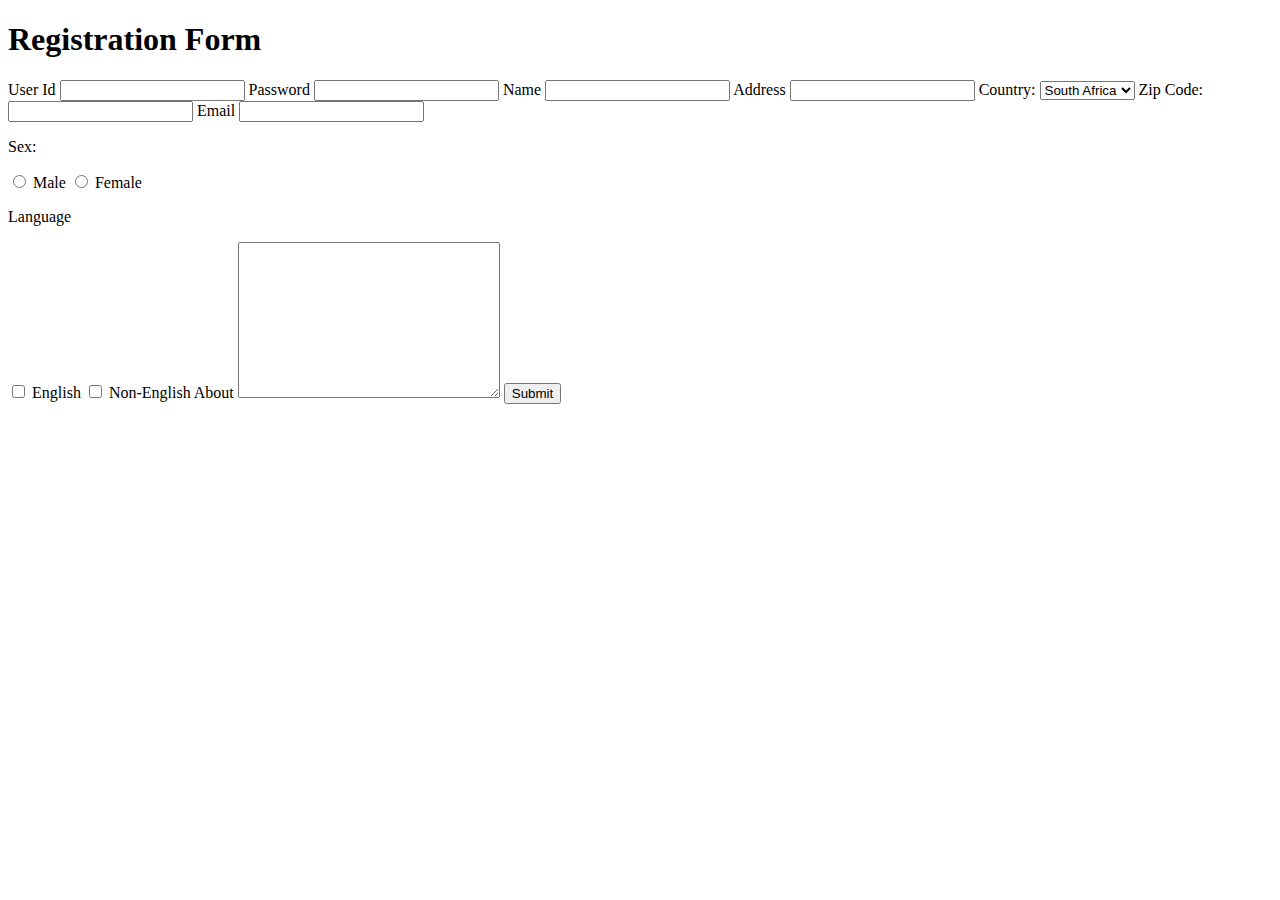
<file: Form-exercise/index.html>
<!DOCTYPE html>
<html>
<head>
    <title>Page Title</title>
</head>
<body>
    <form action="https://formsubmit.co/joshtwomey.02@gmail.com" method="POST">
        <h1>Registration Form</h1>
        <label for="User-id">User Id</label>
        <input name="User-id" required minlength="5" maxlength="12">
        <label for="passsword">Password</label>
        <input name="passsword" required minlength="7" maxlength="12">
        <label for="name">Name</label>
        <input type="text" name="name" required >
        <label for="address">Address</label>
        <input name="address">
        <label for="country">Country:</label>
        <select name="country" required>
            <option value="South-Africa">South Africa</option>
            <option value="Lesotho">Lesotho</option>
            <option value="Swaziland">Swaziland</option>
            <option value="Zimbabwe">Zimbabwe</option>
            <option value="Botswana">Botswana</option>
        </select>
        <label for="zip">Zip Code:</label>
        <input type = "number" name = "zip" required>
        <label for="email">Email</label>
        <input type="email" name="email" required>
        <p>Sex:</p>
        <input type="radio" name="sex" value="Male" required>
        <label for="Male">Male</label>
        <input type="radio" name="sex" value="Female" required>
        <label for="Female">Female</label>
        <p>Language</p>
        <input type="checkbox" name="english" required>
        <label for="english">English</label>
        <input type="checkbox" name="non-english" required>
        <label for="non-english">Non-English</label>
        <label for="about">About</label>
        <textarea name="about"  cols="30" rows="10"></textarea>
        <input type="submit">
    </form>  
</body>
</html>
</file>
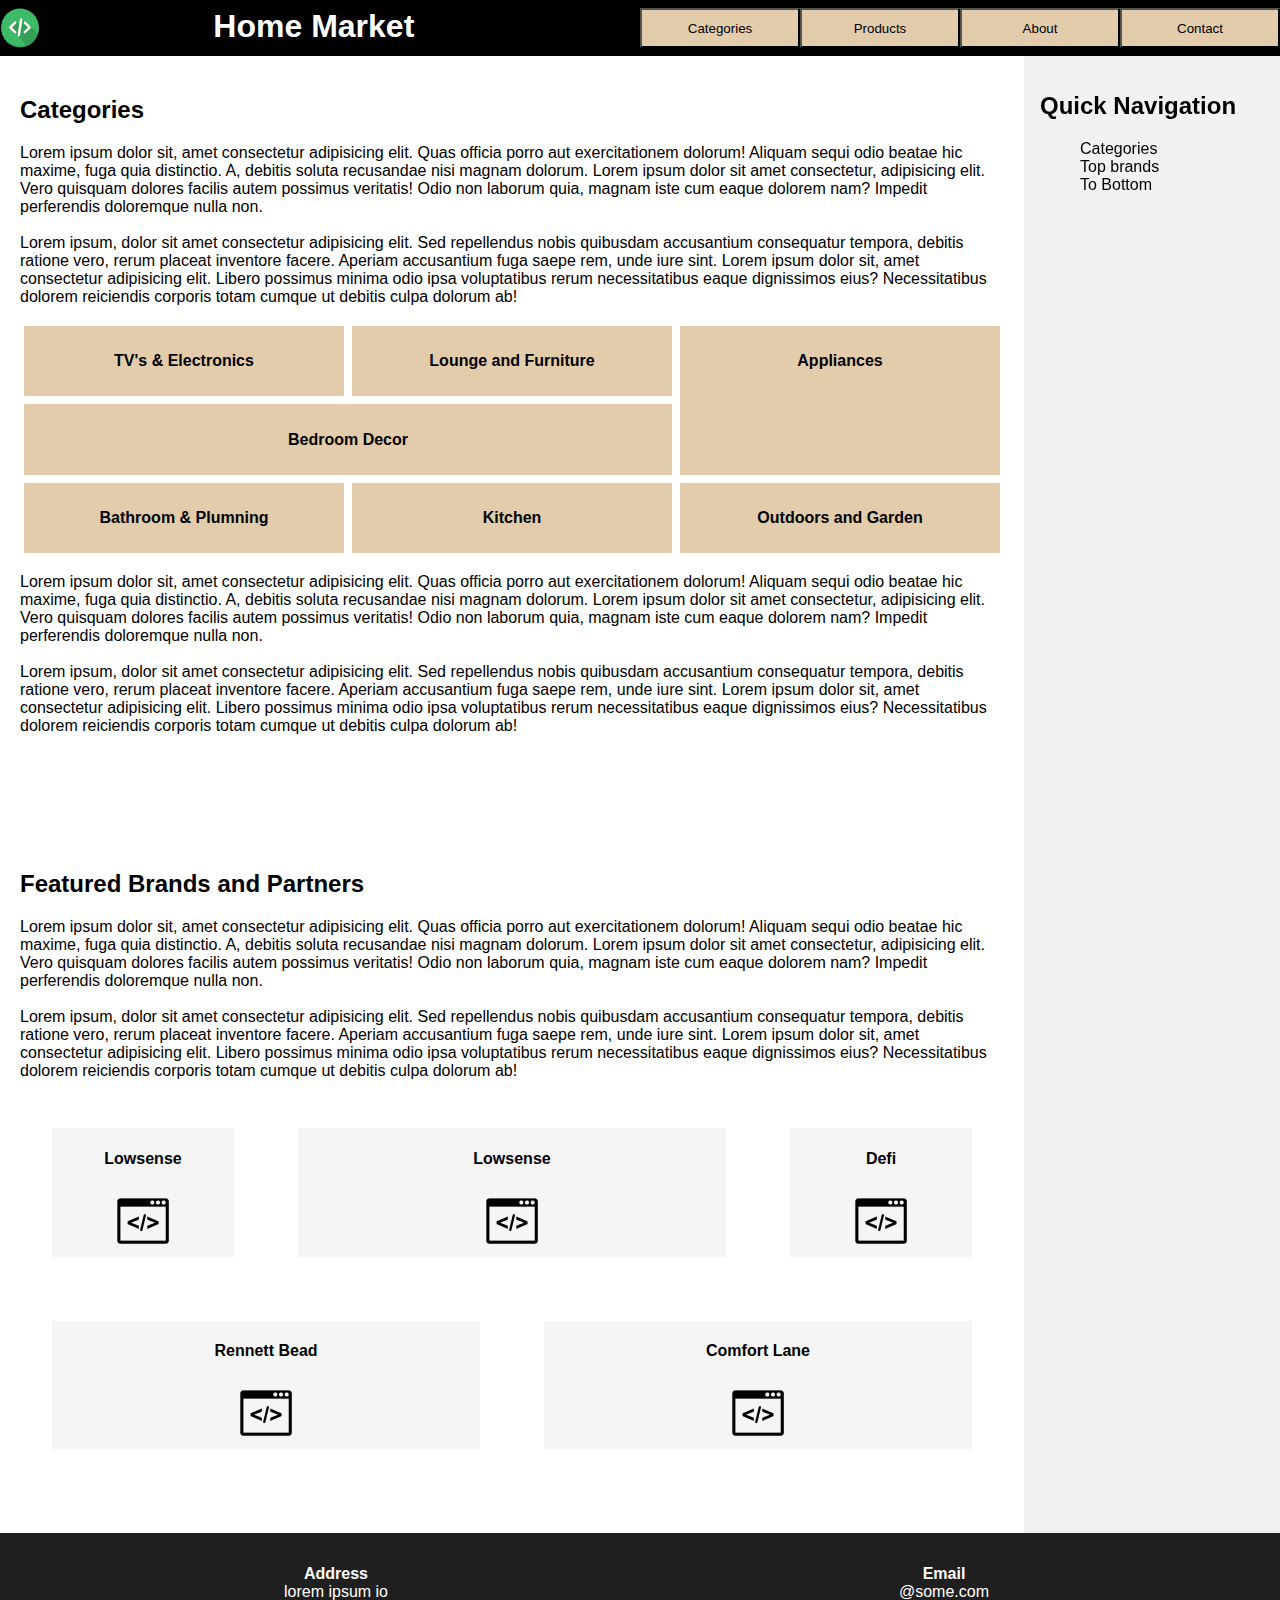
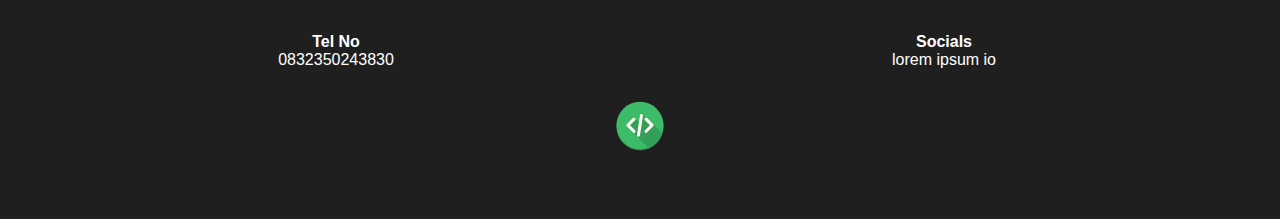
<file: itw-13-grid-challenge-template-main/index.html>
<!DOCTYPE html>
<html lang="en">

<head>
    <meta charset="UTF-8">
    <meta http-equiv="X-UA-Compatible" content="IE=edge">
    <meta name="viewport" content="width=device-width, initial-scale=1.0">
    <title>Grid Challenge</title>
    <link rel="stylesheet" href="./css/style.css">
</head>

<body>

    <!-- Header -->
    <header id="header">
       
        <div class="logo-section">
            <img src="./image/icon.svg" alt="Logo" width="40">
            <h1>Home Market</h1>
        </div>

        <nav>
            <a class="nav-button" href="template.html">
                <button>Categories</button>
            </a>
            <a class="nav-button" href="#products">
                <button>Products</button>
            </a>

            <a class="nav-button" href="#about">
                <button>About</button>
            </a>

            <a class="nav-button" href="#contact">
                <button>Contact</button>
            </a>
        </nav>
    </header>

    <!-- Main -->
    <main>

        <section class="main-content">

            <section>
                <h2>Categories</h2>

                <p>
                    Lorem ipsum dolor sit, amet consectetur adipisicing elit. Quas officia porro aut exercitationem dolorum! Aliquam sequi odio beatae hic maxime, fuga quia distinctio. A, debitis soluta recusandae nisi magnam dolorum. Lorem ipsum dolor sit amet consectetur, adipisicing elit. Vero quisquam dolores facilis autem possimus veritatis! Odio non laborum quia, magnam iste cum eaque dolorem nam? Impedit perferendis doloremque nulla non.
            
                    <br>
                    <br>

                    Lorem ipsum, dolor sit amet consectetur adipisicing elit. Sed repellendus nobis quibusdam accusantium consequatur tempora, debitis ratione vero, rerum placeat inventore facere. Aperiam accusantium fuga saepe rem, unde iure sint. Lorem ipsum dolor sit, amet consectetur adipisicing elit. Libero possimus minima odio ipsa voluptatibus rerum necessitatibus eaque dignissimos eius? Necessitatibus dolorem reiciendis corporis totam cumque ut debitis culpa dolorum ab!
                </p>

                <div id="categories" class="categories">
                    <div class="category">
                        <h4>TV's & Electronics</h4>
                    </div>
                    <div class="category">
                        <h4>Lounge and Furniture</h4>
                    </div>
                    <div class="category row-span-2">
                        <h4>Appliances</h4>
                    </div>
                    <div class="category col-span-2">
                        <h4>Bedroom Decor</h4>
                    </div>
                    <div class="category">
                        <h4>Bathroom & Plumning</h4>
                    </div>
                    <div class="category">
                        <h4>Kitchen</h4>
                    </div>
                    <div class="category">
                        <h4>Outdoors and Garden</h4>
                    </div>
                </div>

                <p>
                    Lorem ipsum dolor sit, amet consectetur adipisicing elit. Quas officia porro aut exercitationem dolorum! Aliquam sequi odio beatae hic maxime, fuga quia distinctio. A, debitis soluta recusandae nisi magnam dolorum. Lorem ipsum dolor sit amet consectetur, adipisicing elit. Vero quisquam dolores facilis autem possimus veritatis! Odio non laborum quia, magnam iste cum eaque dolorem nam? Impedit perferendis doloremque nulla non.
            
                    <br>
                    <br>

                    Lorem ipsum, dolor sit amet consectetur adipisicing elit. Sed repellendus nobis quibusdam accusantium consequatur tempora, debitis ratione vero, rerum placeat inventore facere. Aperiam accusantium fuga saepe rem, unde iure sint. Lorem ipsum dolor sit, amet consectetur adipisicing elit. Libero possimus minima odio ipsa voluptatibus rerum necessitatibus eaque dignissimos eius? Necessitatibus dolorem reiciendis corporis totam cumque ut debitis culpa dolorum ab!
                </p>

            </section>

            <article class="section" id="sponsored">

                <h2>
                    Featured Brands and Partners
                </h2>

                <p>
                    Lorem ipsum dolor sit, amet consectetur adipisicing elit. Quas officia porro aut exercitationem dolorum! Aliquam sequi odio beatae hic maxime, fuga quia distinctio. A, debitis soluta recusandae nisi magnam dolorum. Lorem ipsum dolor sit amet consectetur, adipisicing elit. Vero quisquam dolores facilis autem possimus veritatis! Odio non laborum quia, magnam iste cum eaque dolorem nam? Impedit perferendis doloremque nulla non.
            
                    <br>
                    <br>

                    Lorem ipsum, dolor sit amet consectetur adipisicing elit. Sed repellendus nobis quibusdam accusantium consequatur tempora, debitis ratione vero, rerum placeat inventore facere. Aperiam accusantium fuga saepe rem, unde iure sint. Lorem ipsum dolor sit, amet consectetur adipisicing elit. Libero possimus minima odio ipsa voluptatibus rerum necessitatibus eaque dignissimos eius? Necessitatibus dolorem reiciendis corporis totam cumque ut debitis culpa dolorum ab!
                </p>

                <div id="sponsors" class="sponsors">
   
                    <div class="sponsor">
                        <h4>Lowsense</h4>
                        <img src="./image/code.png" alt="icon" width="64" width="64">
                    </div>

                    <div class="col-span-2">
                        <h4>Lowsense</h4>
                        <img src="./image/code.png" alt="icon" width="64" width="64">
                    </div>

                    <div class="sponsor">
                        <h4>Defi</h4>
                        <img src="./image/code.png" alt="icon" width="64" width="64">
                    </div>

                    <div class="col-span-2">
                        <h4>Rennett Bead</h4>
                        <img src="./image/code.png" alt="icon" width="64" width="64">
                    </div>
                    
                    <div class="col-span-2">
                        <h4>Comfort Lane</h4>
                        <img src="./image/code.png" alt="icon" width="64" width="64">
                    </div>
                </div>
            </article>

        </section>

        <aside>
            <div class="aside-content">
                <h2>
                    Quick Navigation
                </h2>
                <ul>
                    <a class="aside-link" href="#categories">Categories</a> 
                    <br>
                    <a class="aside-link" href="#sponsored">Top brands</a>
                    <br>
                    <a class="aside-link" href="#footer">To Bottom</a>
                </ul>
            </div>
        </aside>
    </main>

    <!-- Footer -->
    <footer id="footer">
        <div>
            <span>
                <b>Address</b> <br>
                lorem ipsum io
            </span>
            
        </div>
        <div>
            <span>
                <b>Email</b> <br>
                @some.com
            </span>
        </div>
        <div>
            <span>
                <b>Tel No</b> <br>
                0832350243830
            </span>
        </div>
        <div>
            <span>
                <b>Socials</b> <br>
                lorem ipsum io
            </span>
        </div>
        <div class="col-span-2">
            <img src="./image/icon.svg" alt="icon" width="50">
        </div>
    </footer>
</body>

</html>
</file>
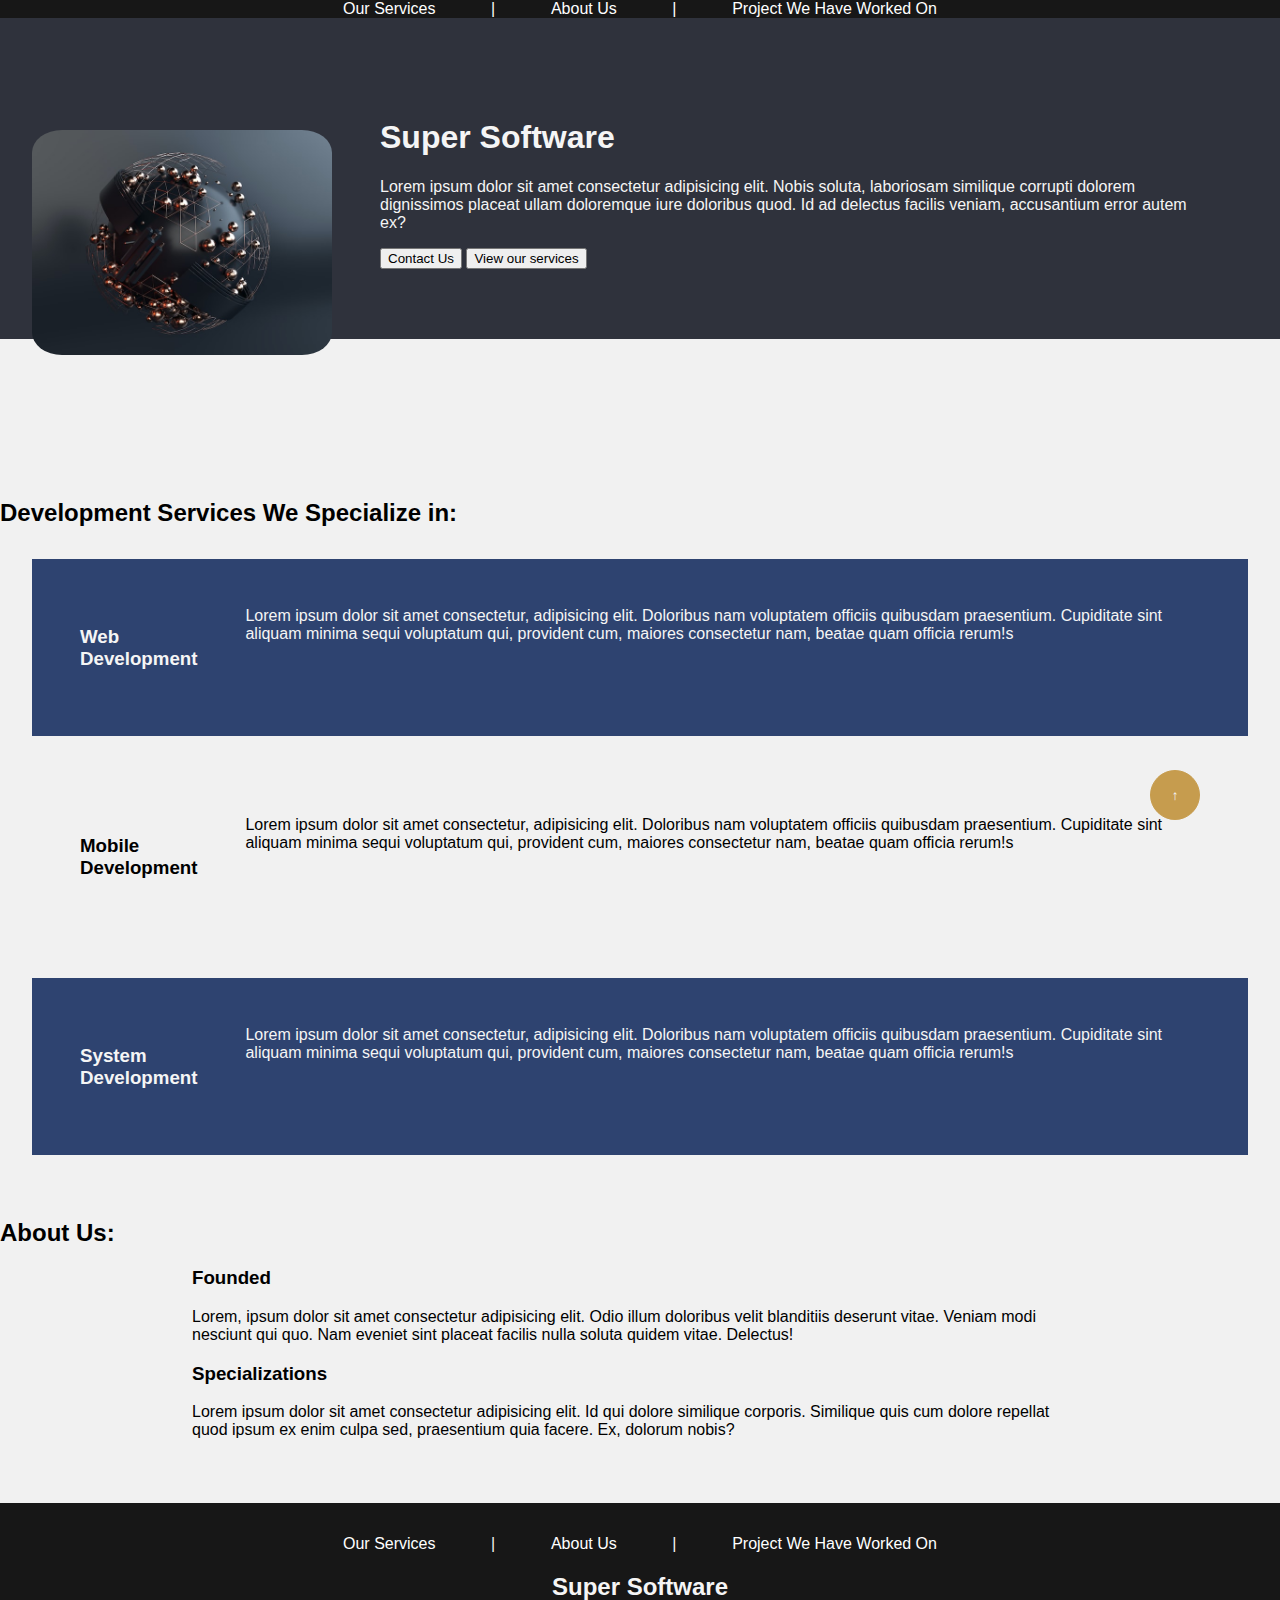
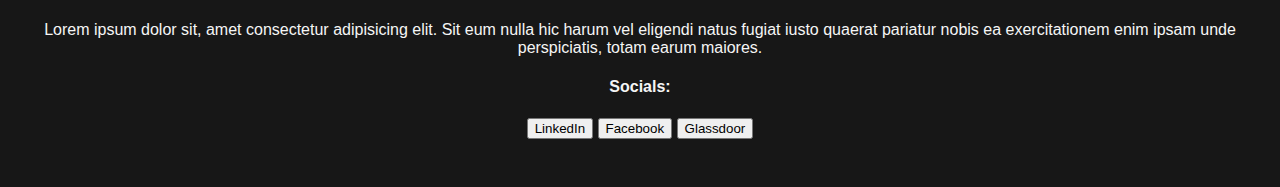
<file: itw-6-1-css-positioning-challenge-template-main/index.html>
<!DOCTYPE html>
<html lang="en">

<head>
    <meta charset="UTF-8">
    <meta http-equiv="X-UA-Compatible" content="IE=edge">
    <meta name="viewport" content="width=device-width, initial-scale=1.0">
    <title>CSS Positioning</title>
    <link rel="stylesheet" href="./css/style.css">
    <link rel="stylesheet" href="./css/challenge.css">
</head>

<body>
    <nav id="navbar">
        <a class="nav-link" href="#services">Our Services</a> |
        <a class="nav-link" href="#about">About Us</a> |
        <a class="nav-link" href="projects">Project We Have Worked On</a>
    </nav>
    <header id="top">
        <div>
            <img id="header-image" src="./image/header-image.jpg" alt="header-image">
        </div>
        <div class="header-content">
            <h1>Super Software</h1>
            <p>
                Lorem ipsum dolor sit amet consectetur adipisicing elit. Nobis soluta, laboriosam similique corrupti
                dolorem dignissimos placeat ullam doloremque iure doloribus quod. Id ad delectus facilis veniam,
                accusantium error autem ex?
            </p>
            <button>Contact Us</button>
            <button>View our services</button>
        </div>
    </header>

    <a id="back-to-top" href="#top">
        <button >
            &uarr;
        </button>
    </a>


    <main id="content">

        <section id="services" class="section">
            <h2>
                Development Services We Specialize in:
            </h2>
            <article class="service">
                <h3> Web Development </h3>
                <p>
                    Lorem ipsum dolor sit amet consectetur, adipisicing elit. Doloribus nam voluptatem officiis
                    quibusdam praesentium. Cupiditate sint aliquam minima sequi voluptatum qui, provident cum, maiores
                    consectetur nam, beatae quam officia rerum!s
                </p>
            </article>

            <article class="service">
                <h3> Mobile Development </h3>
                <p>
                    Lorem ipsum dolor sit amet consectetur, adipisicing elit. Doloribus nam voluptatem officiis
                    quibusdam praesentium. Cupiditate sint aliquam minima sequi voluptatum qui, provident cum, maiores
                    consectetur nam, beatae quam officia rerum!s
                </p>
            </article>

            <article class="service">
                <h3> System Development </h3>
                <p>
                    Lorem ipsum dolor sit amet consectetur, adipisicing elit. Doloribus nam voluptatem officiis
                    quibusdam praesentium. Cupiditate sint aliquam minima sequi voluptatum qui, provident cum, maiores
                    consectetur nam, beatae quam officia rerum!s
                </p>
            </article>
        </section>

        <section id="about" class="section">
            <h2>
                About Us:
            </h2>

            <div id="about-content">

                <div>
                    <h3>Founded</h3>
                    <p>
                        Lorem, ipsum dolor sit amet consectetur adipisicing elit. Odio illum doloribus velit blanditiis
                        deserunt
                        vitae. Veniam modi nesciunt qui quo. Nam eveniet sint placeat facilis nulla soluta quidem vitae.
                        Delectus!
                    </p>
                </div>

                <div>
                    <h3>
                        Specializations
                    </h3>
                    <p>
                        Lorem ipsum dolor sit amet consectetur adipisicing elit. Id qui dolore similique corporis.
                        Similique
                        quis cum dolore repellat quod ipsum ex enim culpa sed, praesentium quia facere. Ex, dolorum
                        nobis?
                    </p>

                </div>
            </div>
        </section>

        <section id="projects" class="section">

        </section>


    </main>

    <footer id="footer">
        <nav id="footer-links">
            <a class="nav-link" href="#services">Our Services</a> |
            <a class="nav-link" href="#about">About Us</a> |
            <a class="nav-link" href="projects">Project We Have Worked On</a>
        </nav>
        <h2>Super Software</h2>
        <p>
            Lorem ipsum dolor sit, amet consectetur adipisicing elit. Sit eum nulla hic harum vel eligendi natus fugiat
            iusto quaerat pariatur nobis ea exercitationem enim ipsam unde perspiciatis, totam earum maiores.
        </p>
        <h4>
            Socials:
        </h4>
        <p>
            <button>LinkedIn</button>
            <button>Facebook</button>
            <button>Glassdoor</button>
        </p>
    </footer>
</body>

</html>
</file>
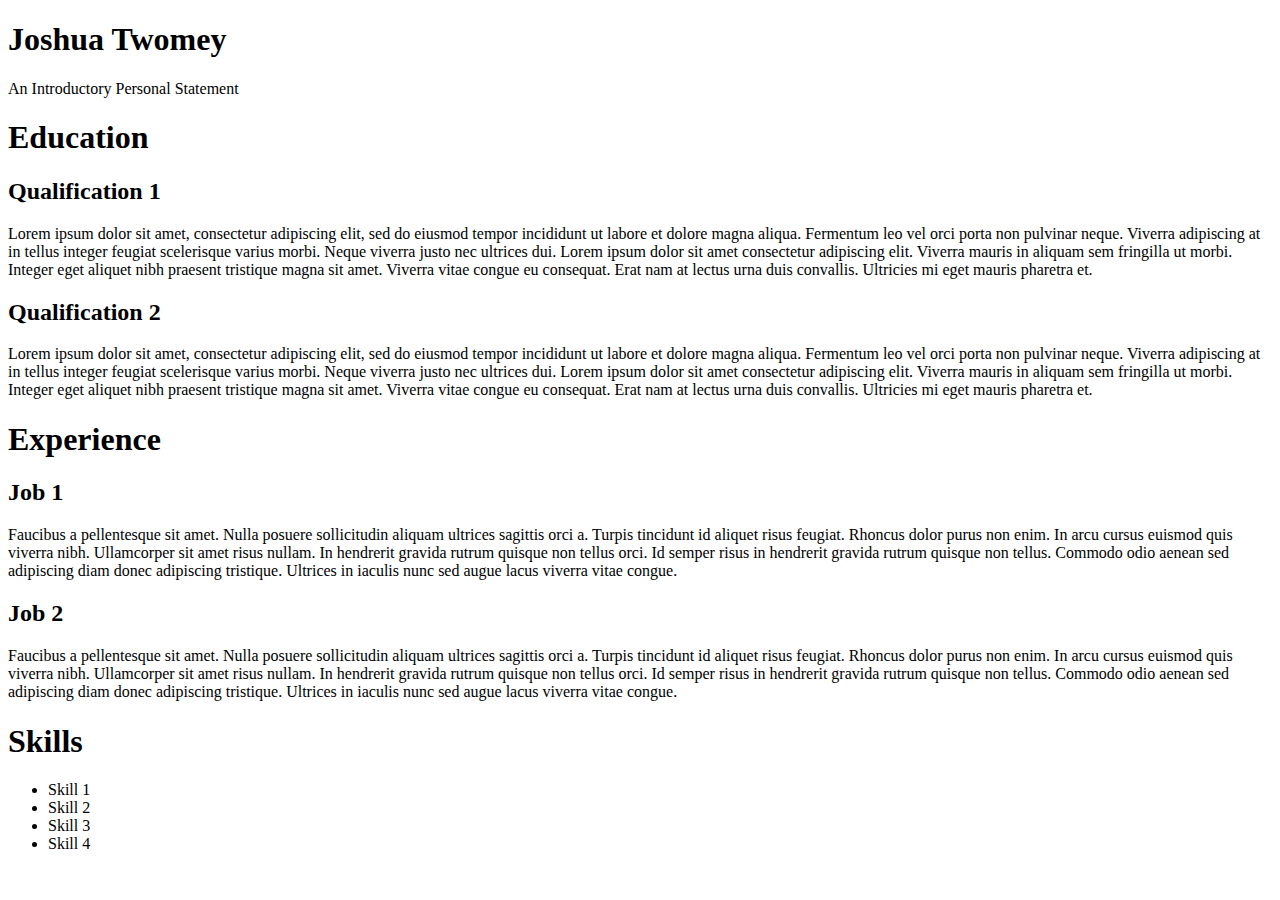
<file: resume1.html>
<!DOCTYPE html>
<html>
  <head>
    <title>Joshua Twomey Digital Resume</title>
  </head>
  <body>
    <h1>Joshua Twomey</h1>
    <p>An Introductory Personal Statement</p>
    <h1>Education</h1>
    <h2>Qualification 1</h2>
    <p>
      Lorem ipsum dolor sit amet, consectetur adipiscing elit, sed do eiusmod
      tempor incididunt ut labore et dolore magna aliqua. Fermentum leo vel orci
      porta non pulvinar neque. Viverra adipiscing at in tellus integer feugiat
      scelerisque varius morbi. Neque viverra justo nec ultrices dui. Lorem
      ipsum dolor sit amet consectetur adipiscing elit. Viverra mauris in
      aliquam sem fringilla ut morbi. Integer eget aliquet nibh praesent
      tristique magna sit amet. Viverra vitae congue eu consequat. Erat nam at
      lectus urna duis convallis. Ultricies mi eget mauris pharetra et.
    </p>
    <h2>Qualification 2</h2>
    <p>
      Lorem ipsum dolor sit amet, consectetur adipiscing elit, sed do eiusmod
      tempor incididunt ut labore et dolore magna aliqua. Fermentum leo vel orci
      porta non pulvinar neque. Viverra adipiscing at in tellus integer feugiat
      scelerisque varius morbi. Neque viverra justo nec ultrices dui. Lorem
      ipsum dolor sit amet consectetur adipiscing elit. Viverra mauris in
      aliquam sem fringilla ut morbi. Integer eget aliquet nibh praesent
      tristique magna sit amet. Viverra vitae congue eu consequat. Erat nam at
      lectus urna duis convallis. Ultricies mi eget mauris pharetra et.
    </p>
    <h1>Experience</h1>
    <h2>Job 1</h2>
    <p>
      Faucibus a pellentesque sit amet. Nulla posuere sollicitudin aliquam
      ultrices sagittis orci a. Turpis tincidunt id aliquet risus feugiat.
      Rhoncus dolor purus non enim. In arcu cursus euismod quis viverra nibh.
      Ullamcorper sit amet risus nullam. In hendrerit gravida rutrum quisque non
      tellus orci. Id semper risus in hendrerit gravida rutrum quisque non
      tellus. Commodo odio aenean sed adipiscing diam donec adipiscing
      tristique. Ultrices in iaculis nunc sed augue lacus viverra vitae congue.
    </p>
    <h2>Job 2</h2>
    <p>
      Faucibus a pellentesque sit amet. Nulla posuere sollicitudin aliquam
      ultrices sagittis orci a. Turpis tincidunt id aliquet risus feugiat.
      Rhoncus dolor purus non enim. In arcu cursus euismod quis viverra nibh.
      Ullamcorper sit amet risus nullam. In hendrerit gravida rutrum quisque non
      tellus orci. Id semper risus in hendrerit gravida rutrum quisque non
      tellus. Commodo odio aenean sed adipiscing diam donec adipiscing
      tristique. Ultrices in iaculis nunc sed augue lacus viverra vitae congue.
    </p>
    <h1>Skills</h1>
    <ul>
      <li>Skill 1</li>
      <li>Skill 2</li>
      <li>Skill 3</li>
      <li>Skill 4</li>
    </ul>
  </body>
</html>
</file>
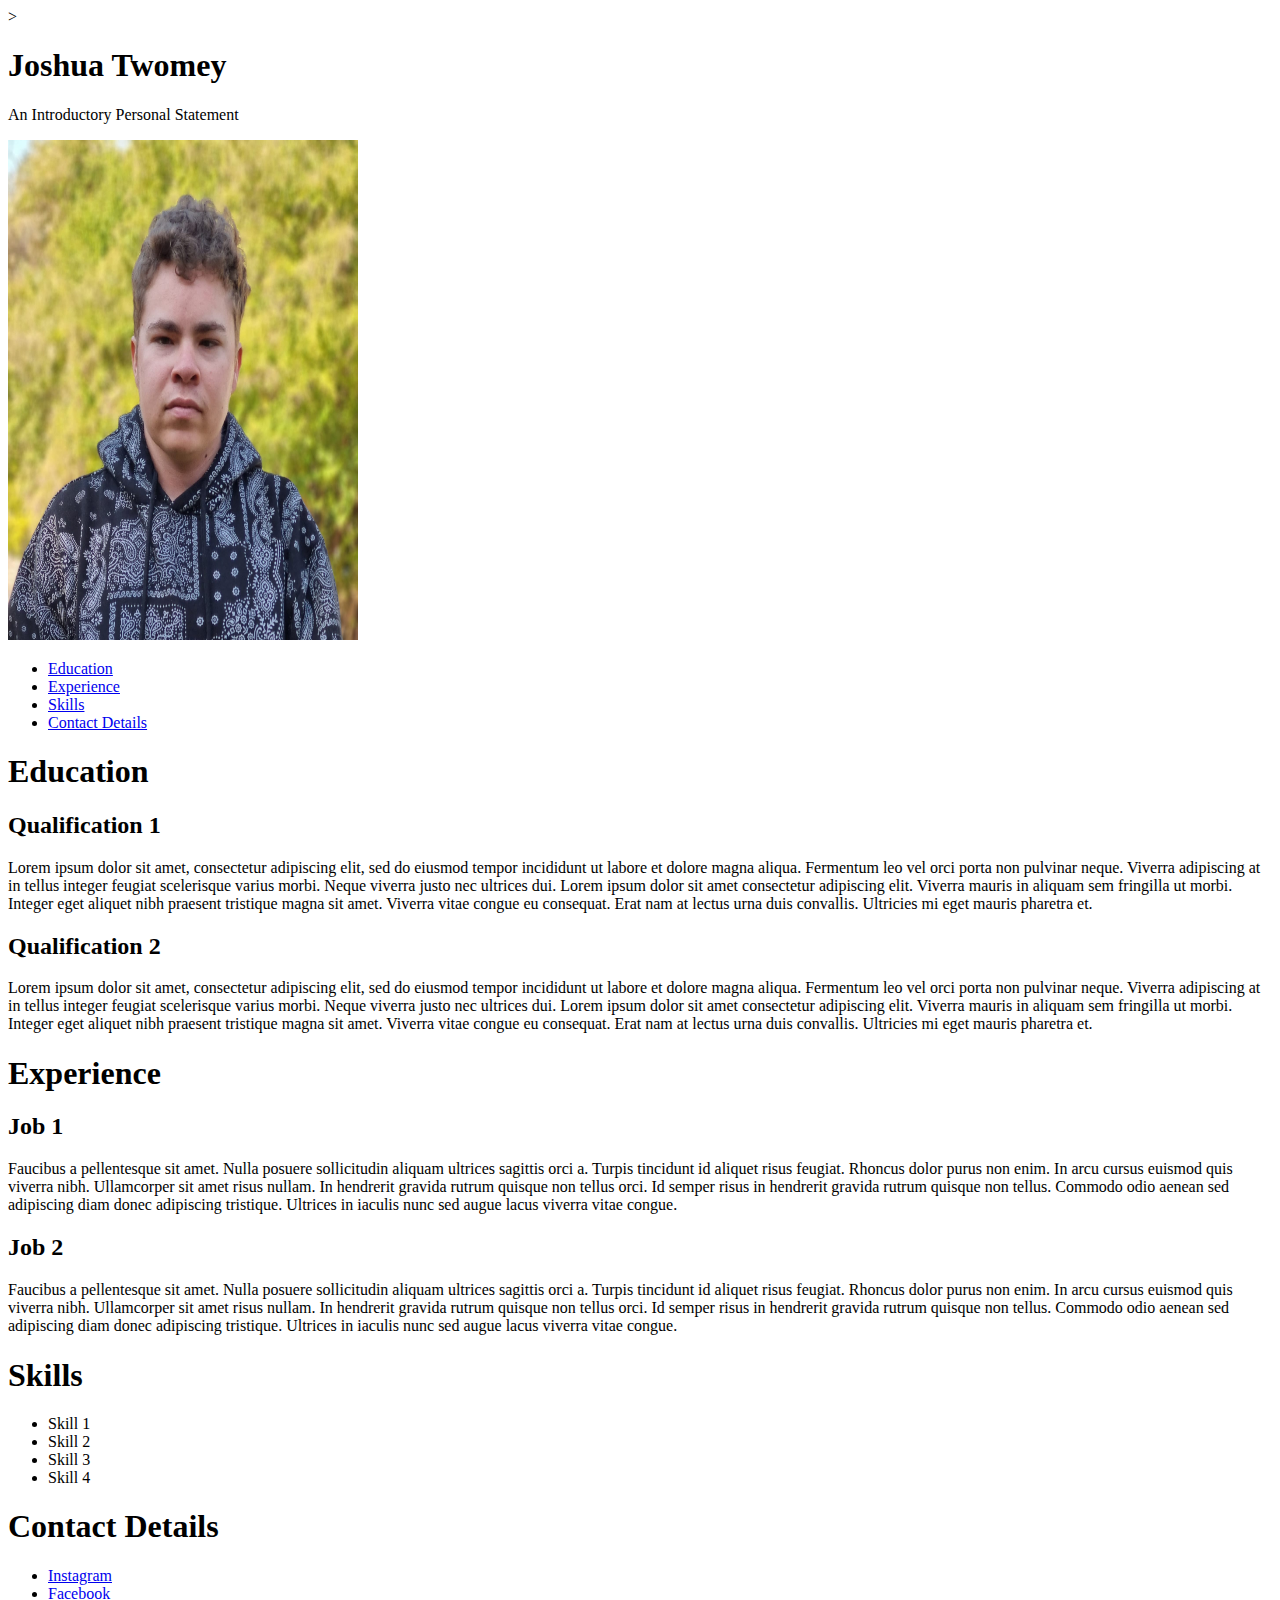
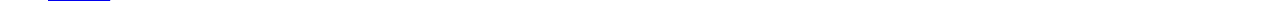
<file: resume2.html>
<!DOCTYPE html>
<html>
  <head>
    <title>Joshua Twomey Digital Resume</title>
    <link rel="icon" type="image/x-icon" href="./images-folder/favicon.ico"> >
  </head>
  <body>
    <h1>Joshua Twomey</h1>
    <p>An Introductory Personal Statement</p>
    <img src="./images-folder/profile-pic.jpg" alt="Josh Photo"height=500px width=350px>
    <ul>
    <nav>
      <li><a href="#Education">Education</a></li>
      <li><a href="#Experience">Experience</a></li>
      <li><a href="#Skills">Skills</a></li>
      <li><a href="#Contact Details">Contact Details</a></li>
    </nav>
    </ul>
    <h1 id="Education">Education</h1>
    <h2>Qualification 1</h2>
    <p>
      Lorem ipsum dolor sit amet, consectetur adipiscing elit, sed do eiusmod
      tempor incididunt ut labore et dolore magna aliqua. Fermentum leo vel orci
      porta non pulvinar neque. Viverra adipiscing at in tellus integer feugiat
      scelerisque varius morbi. Neque viverra justo nec ultrices dui. Lorem
      ipsum dolor sit amet consectetur adipiscing elit. Viverra mauris in
      aliquam sem fringilla ut morbi. Integer eget aliquet nibh praesent
      tristique magna sit amet. Viverra vitae congue eu consequat. Erat nam at
      lectus urna duis convallis. Ultricies mi eget mauris pharetra et.
    </p>
    <h2>Qualification 2</h2>
    <p>
      Lorem ipsum dolor sit amet, consectetur adipiscing elit, sed do eiusmod
      tempor incididunt ut labore et dolore magna aliqua. Fermentum leo vel orci
      porta non pulvinar neque. Viverra adipiscing at in tellus integer feugiat
      scelerisque varius morbi. Neque viverra justo nec ultrices dui. Lorem
      ipsum dolor sit amet consectetur adipiscing elit. Viverra mauris in
      aliquam sem fringilla ut morbi. Integer eget aliquet nibh praesent
      tristique magna sit amet. Viverra vitae congue eu consequat. Erat nam at
      lectus urna duis convallis. Ultricies mi eget mauris pharetra et.
    </p>
    <h1 id="Experience">Experience</h1>
    <h2>Job 1</h2>
    <p>
      Faucibus a pellentesque sit amet. Nulla posuere sollicitudin aliquam
      ultrices sagittis orci a. Turpis tincidunt id aliquet risus feugiat.
      Rhoncus dolor purus non enim. In arcu cursus euismod quis viverra nibh.
      Ullamcorper sit amet risus nullam. In hendrerit gravida rutrum quisque non
      tellus orci. Id semper risus in hendrerit gravida rutrum quisque non
      tellus. Commodo odio aenean sed adipiscing diam donec adipiscing
      tristique. Ultrices in iaculis nunc sed augue lacus viverra vitae congue.
    </p>
    <h2>Job 2</h2>
    <p>
      Faucibus a pellentesque sit amet. Nulla posuere sollicitudin aliquam
      ultrices sagittis orci a. Turpis tincidunt id aliquet risus feugiat.
      Rhoncus dolor purus non enim. In arcu cursus euismod quis viverra nibh.
      Ullamcorper sit amet risus nullam. In hendrerit gravida rutrum quisque non
      tellus orci. Id semper risus in hendrerit gravida rutrum quisque non
      tellus. Commodo odio aenean sed adipiscing diam donec adipiscing
      tristique. Ultrices in iaculis nunc sed augue lacus viverra vitae congue.
    </p>
    <h1 id="Skills">Skills</h1>
    <ul>
      <li>Skill 1</li>
      <li>Skill 2</li>
      <li>Skill 3</li>
      <li>Skill 4</li>
    </ul>
    <h1 id="Contact Details">Contact Details</h1>
    <ul>
      <li><a href="https://www.instagram.com/" target="_blank">Instagram</a></li>
      <li><a href="https://www.facebook.com/" target="_blank">Facebook</a></li>
    </ul>
  </body>
</html>
</file>
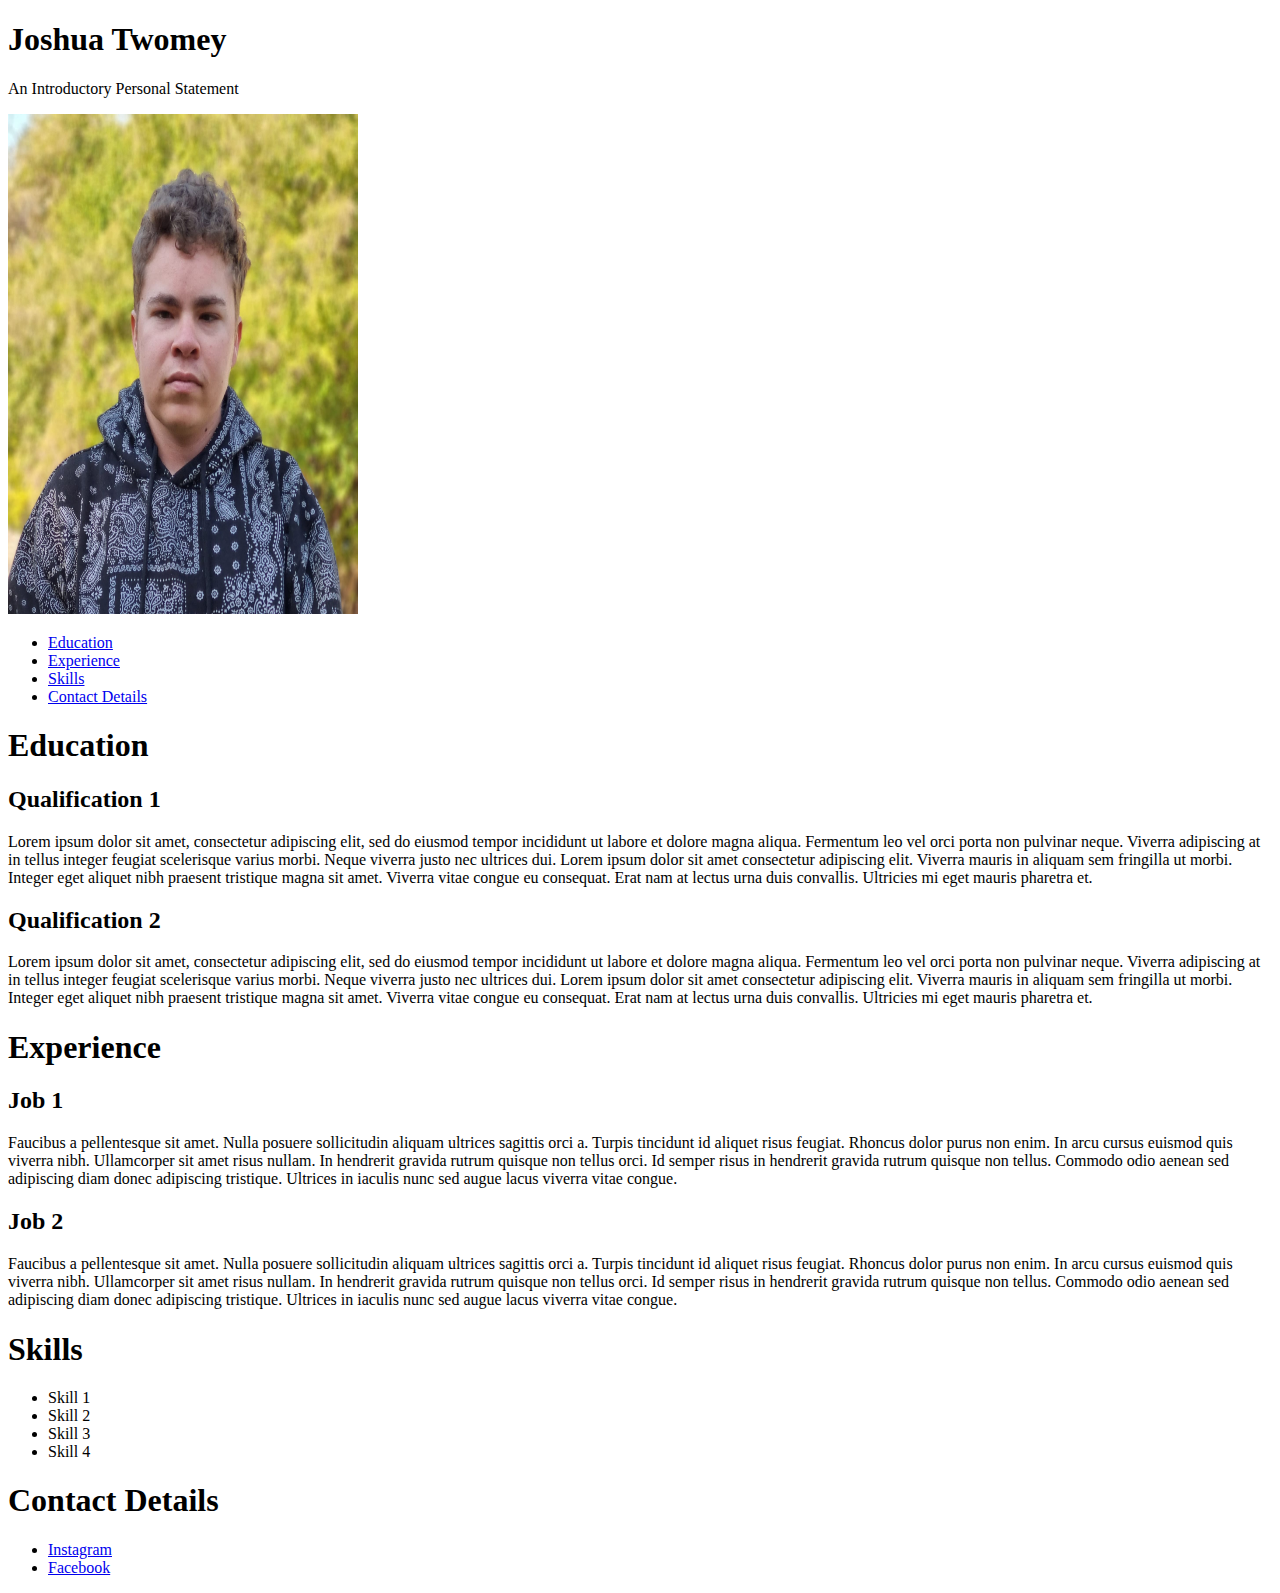
<file: resume3.html>
<!DOCTYPE html>
<html>
  <head>
    <title>Joshua Twomey Digital Resume</title>
    <link rel="icon" type="image/x-icon" href="./images-folder/favicon.ico"> 
  </head>
  <body>
    <header>
    <h1>Joshua Twomey</h1>
    <p>An Introductory Personal Statement</p>
    </header>
    <aside>
    <img src="./images-folder/profile-pic.jpg" alt="Josh Photo"height=500px width=350px>
    <ul>
    <nav>
      <li><a href="#Education">Education</a></li>
      <li><a href="#Experience">Experience</a></li>
      <li><a href="#Skills">Skills</a></li>
      <li><a href="#Contact Details">Contact Details</a></li>
    </nav>
    </ul>
    </aside>
    <article>
      <section>
    <h1 id="Education">Education</h1>
    <h2>Qualification 1</h2>
    <p>
      Lorem ipsum dolor sit amet, consectetur adipiscing elit, sed do eiusmod
      tempor incididunt ut labore et dolore magna aliqua. Fermentum leo vel orci
      porta non pulvinar neque. Viverra adipiscing at in tellus integer feugiat
      scelerisque varius morbi. Neque viverra justo nec ultrices dui. Lorem
      ipsum dolor sit amet consectetur adipiscing elit. Viverra mauris in
      aliquam sem fringilla ut morbi. Integer eget aliquet nibh praesent
      tristique magna sit amet. Viverra vitae congue eu consequat. Erat nam at
      lectus urna duis convallis. Ultricies mi eget mauris pharetra et.
    </p>
    <h2>Qualification 2</h2>
    <p>
      Lorem ipsum dolor sit amet, consectetur adipiscing elit, sed do eiusmod
      tempor incididunt ut labore et dolore magna aliqua. Fermentum leo vel orci
      porta non pulvinar neque. Viverra adipiscing at in tellus integer feugiat
      scelerisque varius morbi. Neque viverra justo nec ultrices dui. Lorem
      ipsum dolor sit amet consectetur adipiscing elit. Viverra mauris in
      aliquam sem fringilla ut morbi. Integer eget aliquet nibh praesent
      tristique magna sit amet. Viverra vitae congue eu consequat. Erat nam at
      lectus urna duis convallis. Ultricies mi eget mauris pharetra et.
    </p>
    </section>
    <section>
    <h1 id="Experience">Experience</h1>
    <h2>Job 1</h2>
    <p>
      Faucibus a pellentesque sit amet. Nulla posuere sollicitudin aliquam
      ultrices sagittis orci a. Turpis tincidunt id aliquet risus feugiat.
      Rhoncus dolor purus non enim. In arcu cursus euismod quis viverra nibh.
      Ullamcorper sit amet risus nullam. In hendrerit gravida rutrum quisque non
      tellus orci. Id semper risus in hendrerit gravida rutrum quisque non
      tellus. Commodo odio aenean sed adipiscing diam donec adipiscing
      tristique. Ultrices in iaculis nunc sed augue lacus viverra vitae congue.
    </p>
    <h2>Job 2</h2>
    <p>
      Faucibus a pellentesque sit amet. Nulla posuere sollicitudin aliquam
      ultrices sagittis orci a. Turpis tincidunt id aliquet risus feugiat.
      Rhoncus dolor purus non enim. In arcu cursus euismod quis viverra nibh.
      Ullamcorper sit amet risus nullam. In hendrerit gravida rutrum quisque non
      tellus orci. Id semper risus in hendrerit gravida rutrum quisque non
      tellus. Commodo odio aenean sed adipiscing diam donec adipiscing
      tristique. Ultrices in iaculis nunc sed augue lacus viverra vitae congue.
    </p>
    </section>
    <section>
    <h1 id="Skills">Skills</h1>
    <ul>
      <li>Skill 1</li>
      <li>Skill 2</li>
      <li>Skill 3</li>
      <li>Skill 4</li>
    </ul>
    </section>
    </article>
    <footer>
    <h1 id="Contact Details">Contact Details</h1>
    <ul>
      <li><a href="https://www.instagram.com/" target="_blank">Instagram</a></li>
      <li><a href="https://www.facebook.com/" target="_blank">Facebook</a></li>
    </ul>
    </footer>
  </body>
</html>
</file>
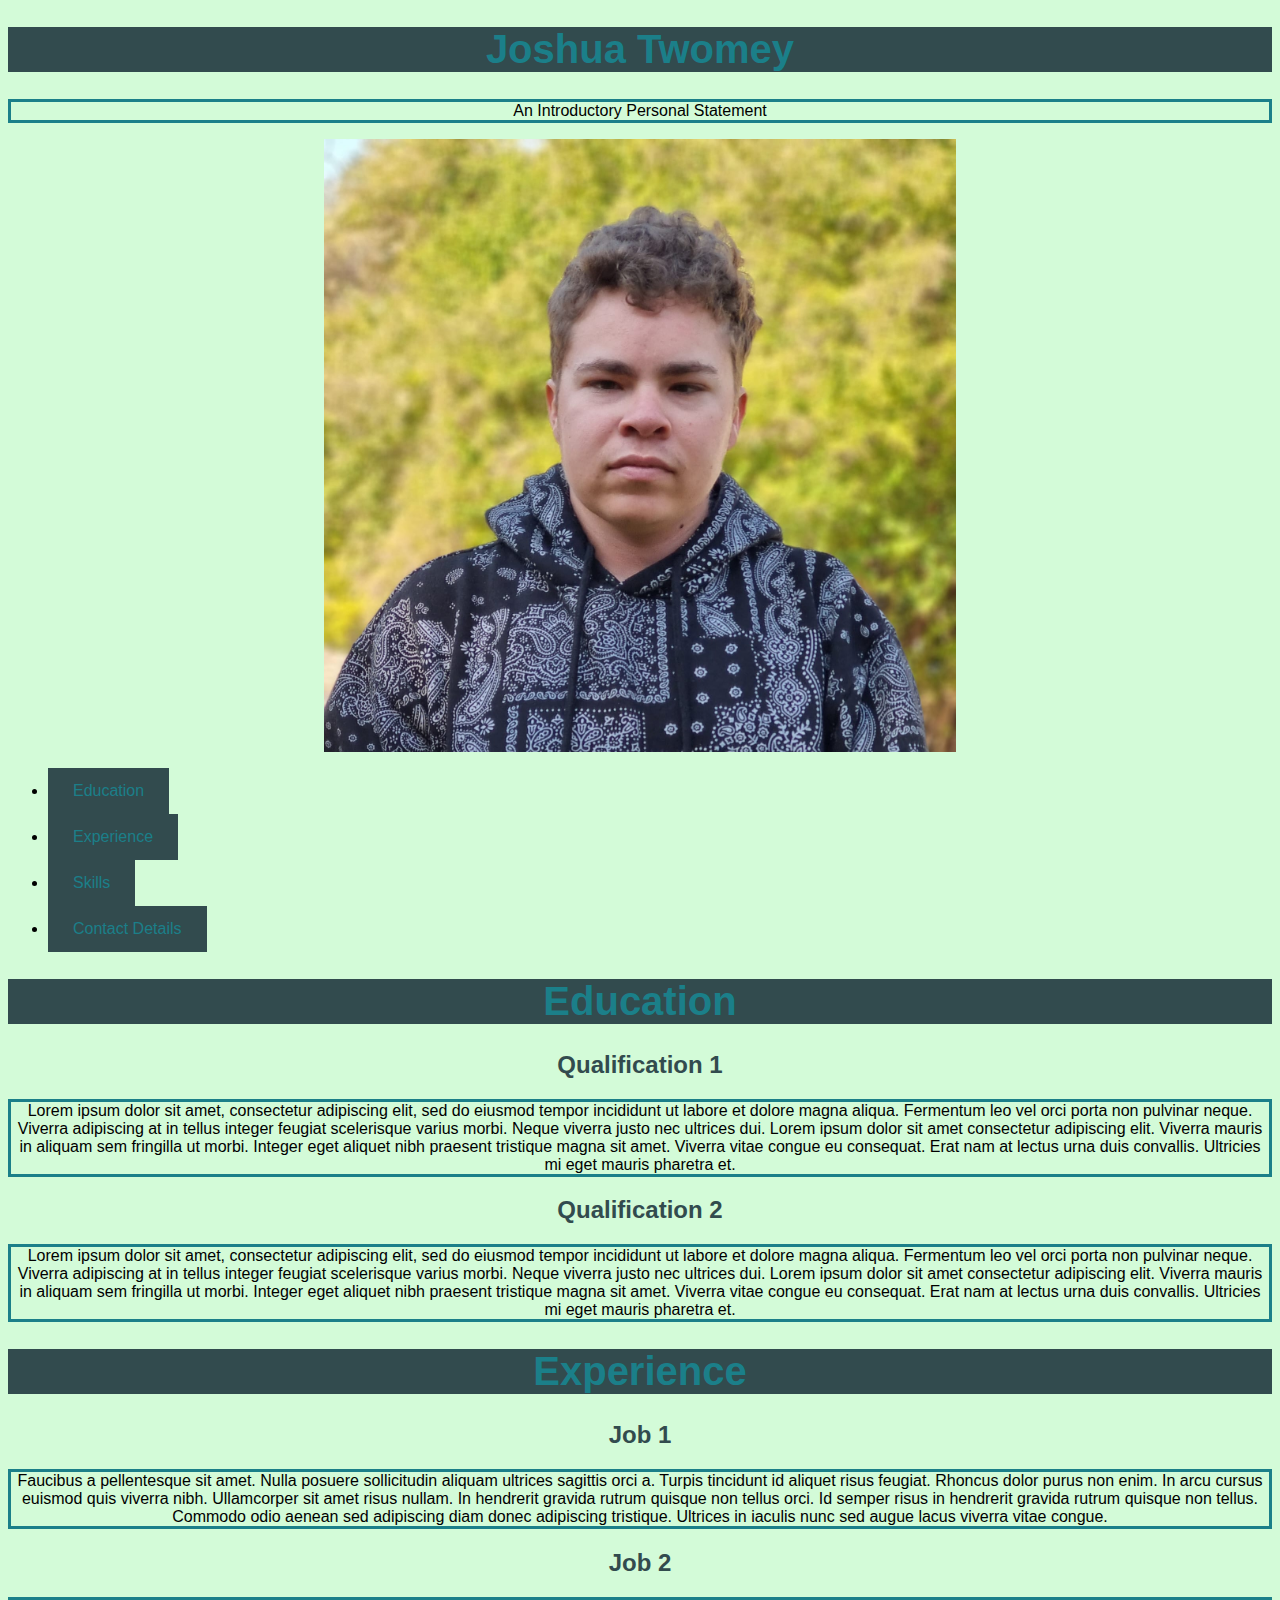
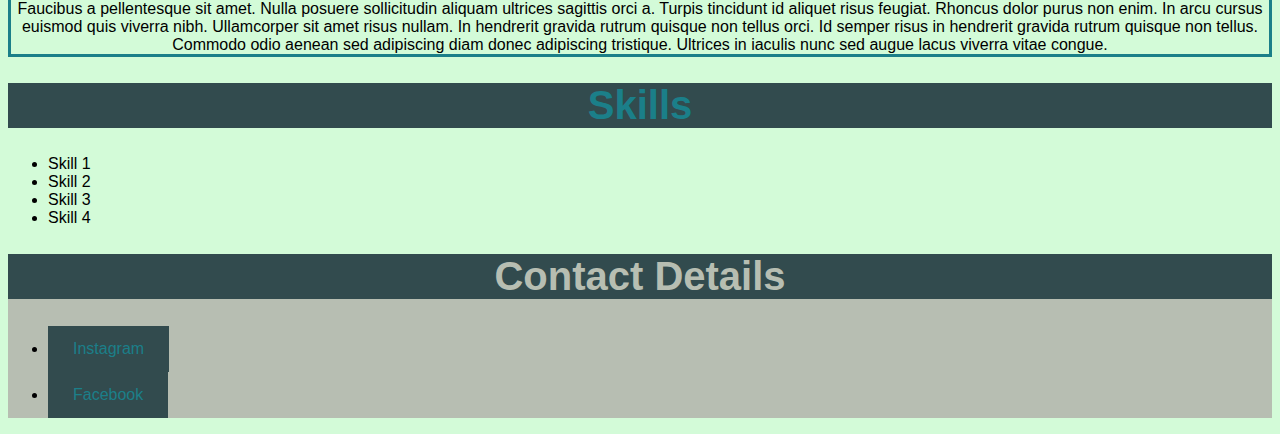
<file: resume4.html>
<!DOCTYPE html>
<html>
  <head>
    <title>Joshua Twomey Digital Resume</title>
    <link rel="icon" type="image/x-icon" href="./images-folder/favicon.ico"> 
    <link rel="stylesheet" href="./Css/stylesheet-resume-4.css">
  </head>
  <body>
    <header>
    <h1>Joshua Twomey</h1>
    <p>An Introductory Personal Statement</p>
    </header>
    <aside>
    <img src="./images-folder/profile-pic.jpg" alt="Josh Photo" class="Test">
    <ul>
    <nav>
      <li><a href="#Education">Education</a></li>
      <li><a href="#Experience">Experience</a></li>
      <li><a href="#Skills">Skills</a></li>
      <li><a href="#Contact Details">Contact Details</a></li>
    </nav>
    </ul>
    </aside>
    <article>
      <section>
    <h1 id="Education">Education</h1>
    <h2>Qualification 1</h2>
    <p>
      Lorem ipsum dolor sit amet, consectetur adipiscing elit, sed do eiusmod
      tempor incididunt ut labore et dolore magna aliqua. Fermentum leo vel orci
      porta non pulvinar neque. Viverra adipiscing at in tellus integer feugiat
      scelerisque varius morbi. Neque viverra justo nec ultrices dui. Lorem
      ipsum dolor sit amet consectetur adipiscing elit. Viverra mauris in
      aliquam sem fringilla ut morbi. Integer eget aliquet nibh praesent
      tristique magna sit amet. Viverra vitae congue eu consequat. Erat nam at
      lectus urna duis convallis. Ultricies mi eget mauris pharetra et.
    </p>
    <h2>Qualification 2</h2>
    <p>
      Lorem ipsum dolor sit amet, consectetur adipiscing elit, sed do eiusmod
      tempor incididunt ut labore et dolore magna aliqua. Fermentum leo vel orci
      porta non pulvinar neque. Viverra adipiscing at in tellus integer feugiat
      scelerisque varius morbi. Neque viverra justo nec ultrices dui. Lorem
      ipsum dolor sit amet consectetur adipiscing elit. Viverra mauris in
      aliquam sem fringilla ut morbi. Integer eget aliquet nibh praesent
      tristique magna sit amet. Viverra vitae congue eu consequat. Erat nam at
      lectus urna duis convallis. Ultricies mi eget mauris pharetra et.
    </p>
    </section>
    <section>
    <h1 id="Experience">Experience</h1>
    <h2>Job 1</h2>
    <p>
      Faucibus a pellentesque sit amet. Nulla posuere sollicitudin aliquam
      ultrices sagittis orci a. Turpis tincidunt id aliquet risus feugiat.
      Rhoncus dolor purus non enim. In arcu cursus euismod quis viverra nibh.
      Ullamcorper sit amet risus nullam. In hendrerit gravida rutrum quisque non
      tellus orci. Id semper risus in hendrerit gravida rutrum quisque non
      tellus. Commodo odio aenean sed adipiscing diam donec adipiscing
      tristique. Ultrices in iaculis nunc sed augue lacus viverra vitae congue.
    </p>
    <h2>Job 2</h2>
    <p>
      Faucibus a pellentesque sit amet. Nulla posuere sollicitudin aliquam
      ultrices sagittis orci a. Turpis tincidunt id aliquet risus feugiat.
      Rhoncus dolor purus non enim. In arcu cursus euismod quis viverra nibh.
      Ullamcorper sit amet risus nullam. In hendrerit gravida rutrum quisque non
      tellus orci. Id semper risus in hendrerit gravida rutrum quisque non
      tellus. Commodo odio aenean sed adipiscing diam donec adipiscing
      tristique. Ultrices in iaculis nunc sed augue lacus viverra vitae congue.
    </p>
    </section>
    <section>
    <h1 id="Skills">Skills</h1>
    <ul>
      <li>Skill 1</li>
      <li>Skill 2</li>
      <li>Skill 3</li>
      <li>Skill 4</li>
    </ul>
    </section>
    </article>
    <footer>
    <h1 id="ContactDetails">Contact Details</h1>
    <ul>
      <li><a href="https://www.instagram.com/" target="_blank">Instagram</a></li>
      <li><a href="https://www.facebook.com/" target="_blank">Facebook</a></li>
    </ul>
    </footer>
  </body>
</html>
</file>
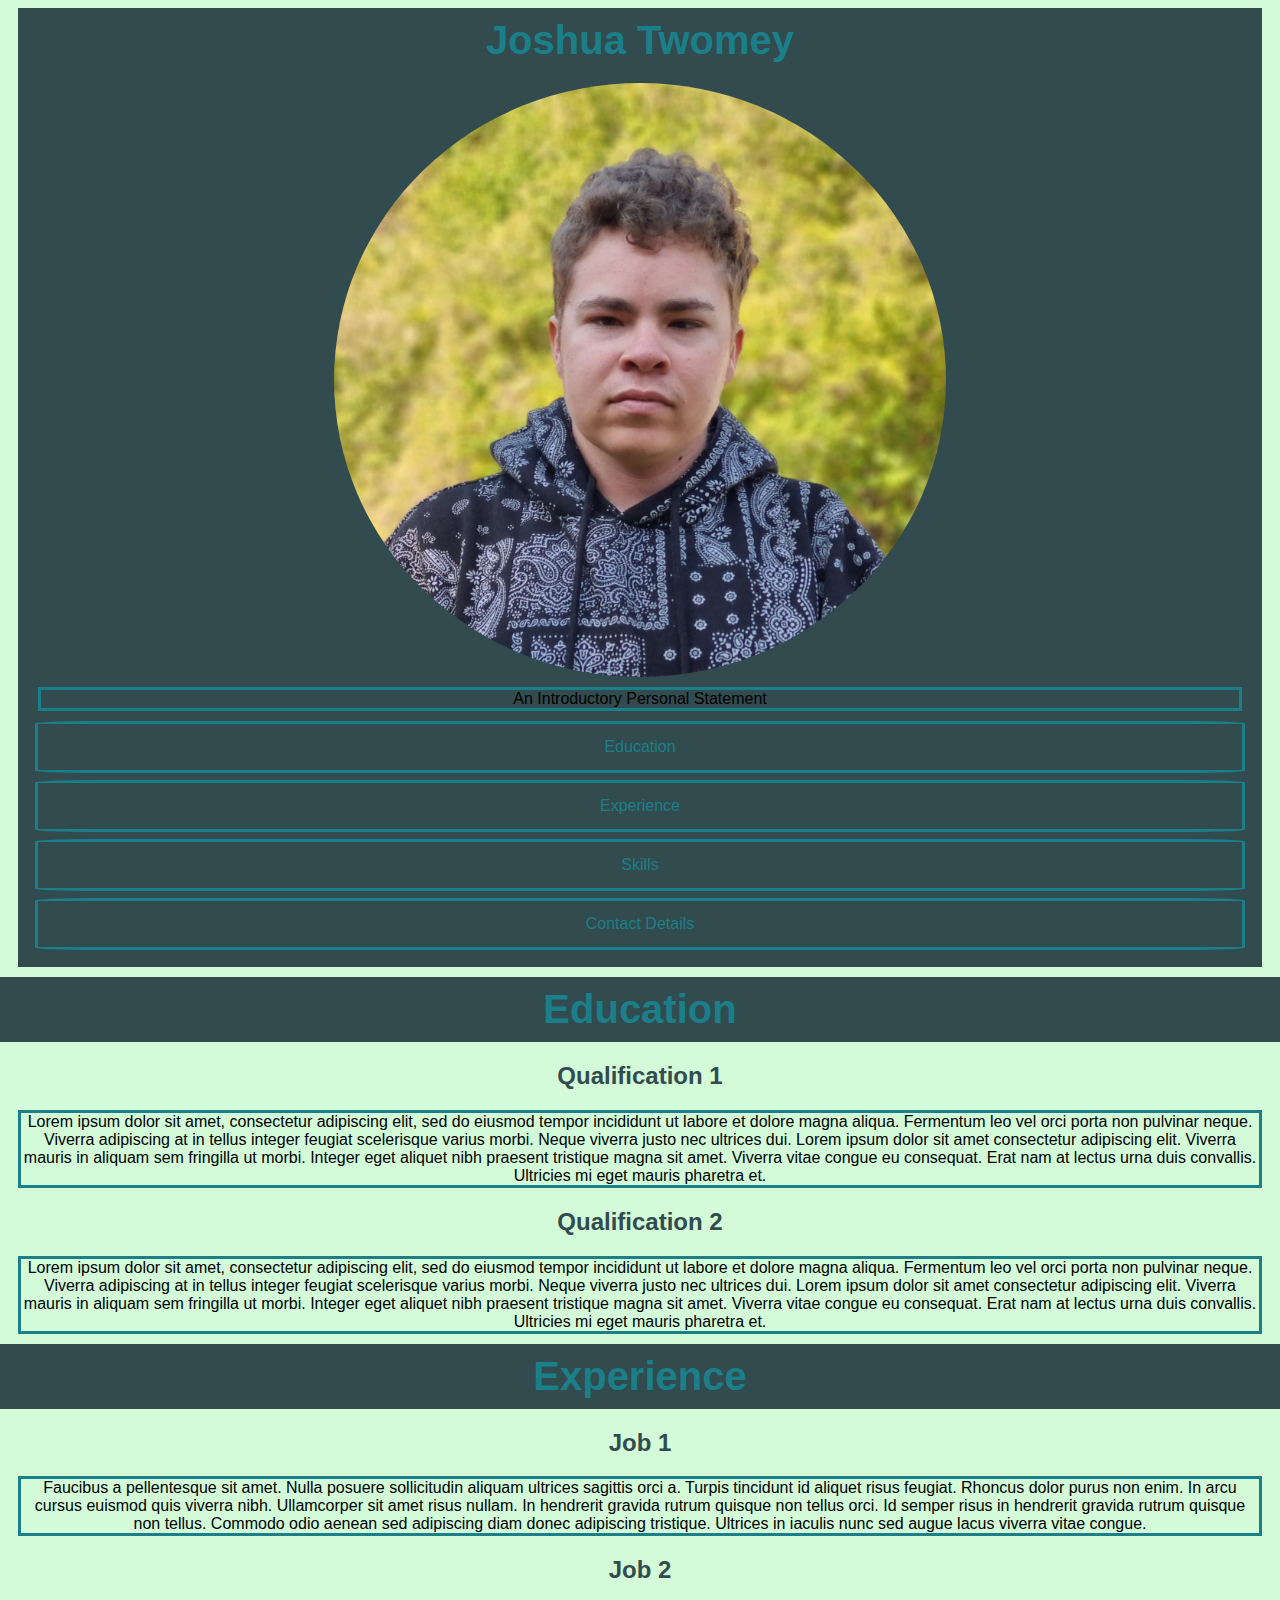
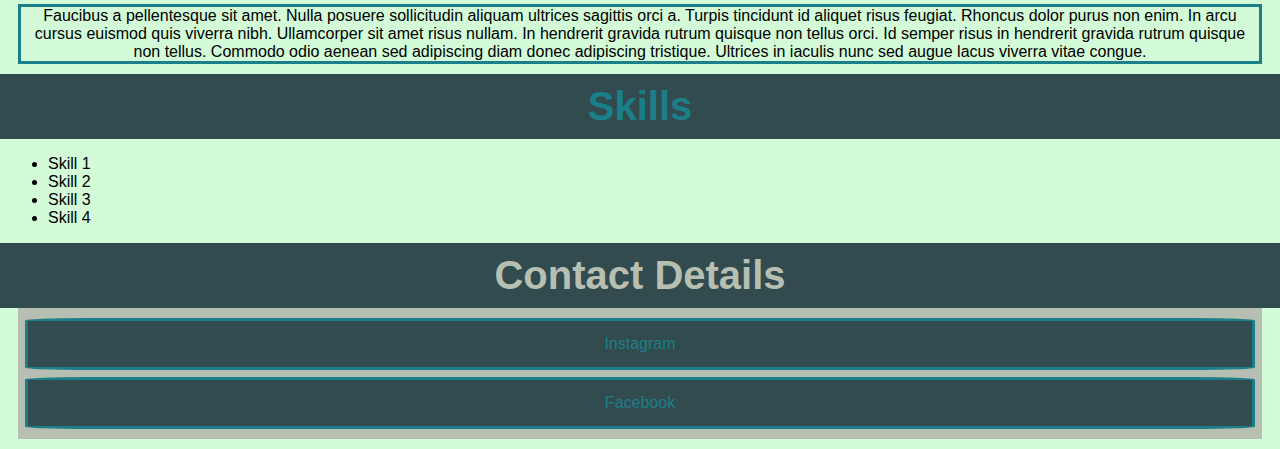
<file: resume5.html>
<!DOCTYPE html>
<html>
  <head>
    <title>Joshua Twomey Digital Resume</title>
    <link rel="icon" type="image/x-icon" href="./images-folder/favicon.ico"> 
    <link rel="stylesheet" href="./Css/stylesheet-resume-5.css">
  </head>
  <body>
    <header>
    <h1 id="Name">Joshua Twomey</h1>
    </header>
    <aside>
    <img src="./images-folder/profile-pic.jpg" alt="Josh Photo" class="Test">
    <p id="intro">An Introductory Personal Statement</p>
    <nav>
      <a href="#Education">Education</a>
      <a href="#Experience">Experience</a>
      <a href="#Skills">Skills</a>
      <a href="#ContactDetails">Contact Details</a>
    </nav>
    </aside>
    <article>
      <section>
    <h1 id="Education">Education</h1>
    <h2>Qualification 1</h2>
    <p>
      Lorem ipsum dolor sit amet, consectetur adipiscing elit, sed do eiusmod
      tempor incididunt ut labore et dolore magna aliqua. Fermentum leo vel orci
      porta non pulvinar neque. Viverra adipiscing at in tellus integer feugiat
      scelerisque varius morbi. Neque viverra justo nec ultrices dui. Lorem
      ipsum dolor sit amet consectetur adipiscing elit. Viverra mauris in
      aliquam sem fringilla ut morbi. Integer eget aliquet nibh praesent
      tristique magna sit amet. Viverra vitae congue eu consequat. Erat nam at
      lectus urna duis convallis. Ultricies mi eget mauris pharetra et.
    </p>
    <h2>Qualification 2</h2>
    <p>
      Lorem ipsum dolor sit amet, consectetur adipiscing elit, sed do eiusmod
      tempor incididunt ut labore et dolore magna aliqua. Fermentum leo vel orci
      porta non pulvinar neque. Viverra adipiscing at in tellus integer feugiat
      scelerisque varius morbi. Neque viverra justo nec ultrices dui. Lorem
      ipsum dolor sit amet consectetur adipiscing elit. Viverra mauris in
      aliquam sem fringilla ut morbi. Integer eget aliquet nibh praesent
      tristique magna sit amet. Viverra vitae congue eu consequat. Erat nam at
      lectus urna duis convallis. Ultricies mi eget mauris pharetra et.
    </p>
    </section>
    <section>
    <h1 id="Experience">Experience</h1>
    <h2>Job 1</h2>
    <p>
      Faucibus a pellentesque sit amet. Nulla posuere sollicitudin aliquam
      ultrices sagittis orci a. Turpis tincidunt id aliquet risus feugiat.
      Rhoncus dolor purus non enim. In arcu cursus euismod quis viverra nibh.
      Ullamcorper sit amet risus nullam. In hendrerit gravida rutrum quisque non
      tellus orci. Id semper risus in hendrerit gravida rutrum quisque non
      tellus. Commodo odio aenean sed adipiscing diam donec adipiscing
      tristique. Ultrices in iaculis nunc sed augue lacus viverra vitae congue.
    </p>
    <h2>Job 2</h2>
    <p>
      Faucibus a pellentesque sit amet. Nulla posuere sollicitudin aliquam
      ultrices sagittis orci a. Turpis tincidunt id aliquet risus feugiat.
      Rhoncus dolor purus non enim. In arcu cursus euismod quis viverra nibh.
      Ullamcorper sit amet risus nullam. In hendrerit gravida rutrum quisque non
      tellus orci. Id semper risus in hendrerit gravida rutrum quisque non
      tellus. Commodo odio aenean sed adipiscing diam donec adipiscing
      tristique. Ultrices in iaculis nunc sed augue lacus viverra vitae congue.
    </p>
    </section>
    <section>
    <h1 id="Skills">Skills</h1>
    <ul>
      <li>Skill 1</li>
      <li>Skill 2</li>
      <li>Skill 3</li>
      <li>Skill 4</li>
    </ul>
    </section>
    </article>
    <footer>
    <h1 id="ContactDetails">Contact Details</h1>
      <a href="https://www.instagram.com/" target="_blank">Instagram</a>
      <a href="https://www.facebook.com/" target="_blank">Facebook</a>
    </footer>
  </body>
</html>
</file>
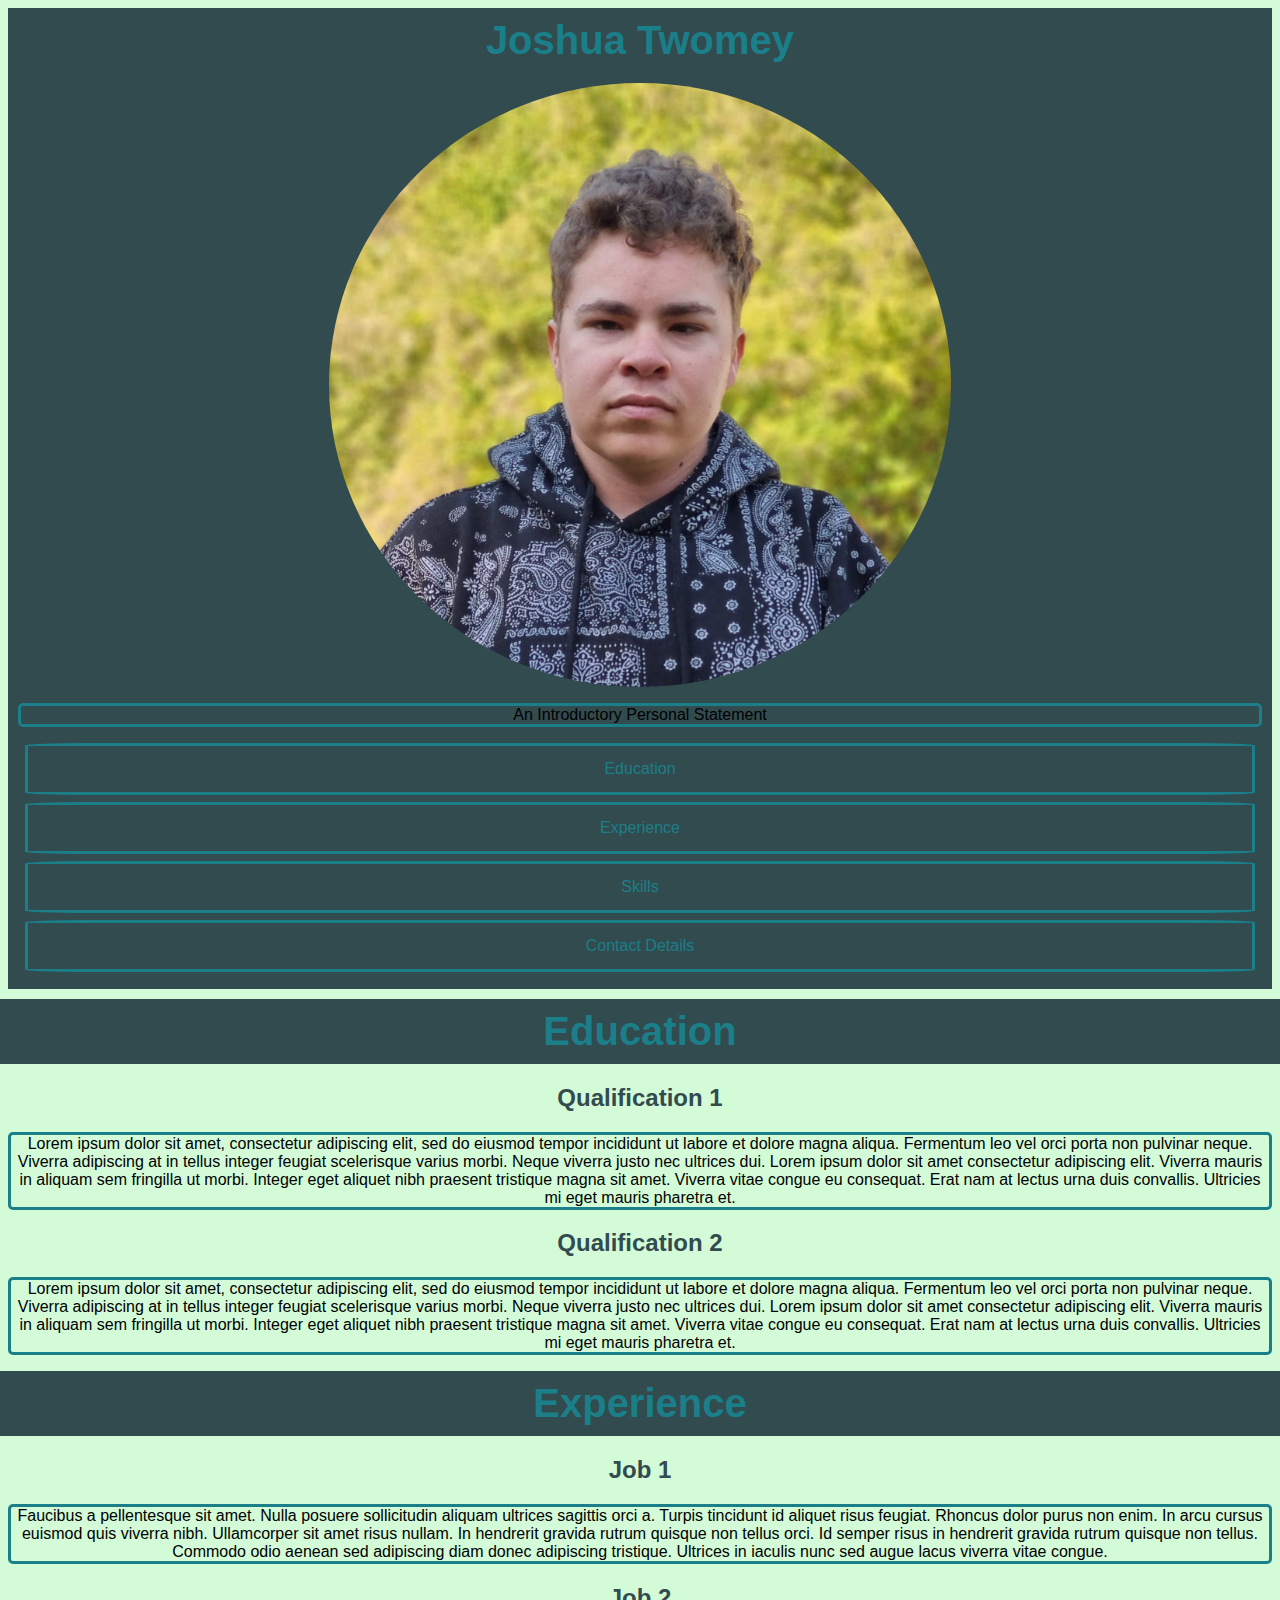
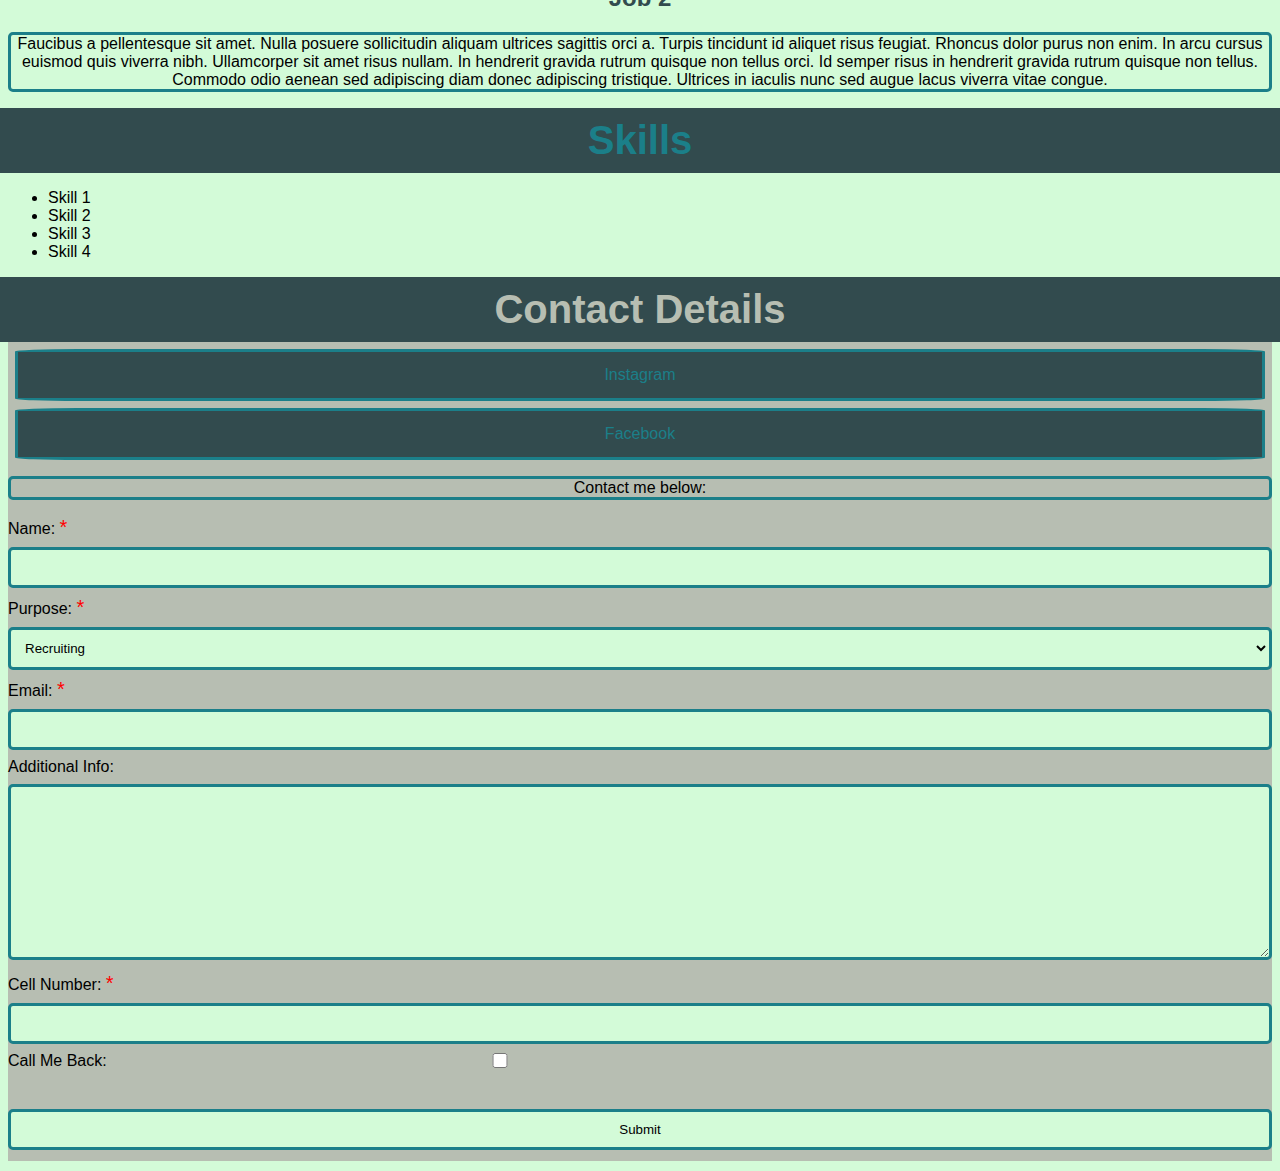
<file: resume7-1.html>
<!DOCTYPE html>
<html>
  <head>
    <title>Joshua Twomey Digital Resume</title>
    <link rel="icon" type="image/x-icon" href="./images-folder/favicon.ico"> 
    <link rel="stylesheet" href="./Css/stylesheet-resume-7-1.css">
  </head>
  <body>
    <header>
    <h1 id="Name">Joshua Twomey</h1>
    </header>
    <aside>
    <img src="./images-folder/profile-pic.jpg" alt="Josh Photo" class="Test">
    <p id="intro">An Introductory Personal Statement</p>
    <nav>
      <a href="#Education">Education</a>
      <a href="#Experience">Experience</a>
      <a href="#Skills">Skills</a>
      <a href="#ContactDetails">Contact Details</a>
    </nav>
    </aside>
    <article>
      <section>
    <h1 id="Education">Education</h1>
    <h2>Qualification 1</h2>
    <p>
      Lorem ipsum dolor sit amet, consectetur adipiscing elit, sed do eiusmod
      tempor incididunt ut labore et dolore magna aliqua. Fermentum leo vel orci
      porta non pulvinar neque. Viverra adipiscing at in tellus integer feugiat
      scelerisque varius morbi. Neque viverra justo nec ultrices dui. Lorem
      ipsum dolor sit amet consectetur adipiscing elit. Viverra mauris in
      aliquam sem fringilla ut morbi. Integer eget aliquet nibh praesent
      tristique magna sit amet. Viverra vitae congue eu consequat. Erat nam at
      lectus urna duis convallis. Ultricies mi eget mauris pharetra et.
    </p>
    <h2>Qualification 2</h2>
    <p>
      Lorem ipsum dolor sit amet, consectetur adipiscing elit, sed do eiusmod
      tempor incididunt ut labore et dolore magna aliqua. Fermentum leo vel orci
      porta non pulvinar neque. Viverra adipiscing at in tellus integer feugiat
      scelerisque varius morbi. Neque viverra justo nec ultrices dui. Lorem
      ipsum dolor sit amet consectetur adipiscing elit. Viverra mauris in
      aliquam sem fringilla ut morbi. Integer eget aliquet nibh praesent
      tristique magna sit amet. Viverra vitae congue eu consequat. Erat nam at
      lectus urna duis convallis. Ultricies mi eget mauris pharetra et.
    </p>
    </section>
    <section>
    <h1 id="Experience">Experience</h1>
    <h2>Job 1</h2>
    <p>
      Faucibus a pellentesque sit amet. Nulla posuere sollicitudin aliquam
      ultrices sagittis orci a. Turpis tincidunt id aliquet risus feugiat.
      Rhoncus dolor purus non enim. In arcu cursus euismod quis viverra nibh.
      Ullamcorper sit amet risus nullam. In hendrerit gravida rutrum quisque non
      tellus orci. Id semper risus in hendrerit gravida rutrum quisque non
      tellus. Commodo odio aenean sed adipiscing diam donec adipiscing
      tristique. Ultrices in iaculis nunc sed augue lacus viverra vitae congue.
    </p>
    <h2>Job 2</h2>
    <p>
      Faucibus a pellentesque sit amet. Nulla posuere sollicitudin aliquam
      ultrices sagittis orci a. Turpis tincidunt id aliquet risus feugiat.
      Rhoncus dolor purus non enim. In arcu cursus euismod quis viverra nibh.
      Ullamcorper sit amet risus nullam. In hendrerit gravida rutrum quisque non
      tellus orci. Id semper risus in hendrerit gravida rutrum quisque non
      tellus. Commodo odio aenean sed adipiscing diam donec adipiscing
      tristique. Ultrices in iaculis nunc sed augue lacus viverra vitae congue.
    </p>
    </section>
    <section>
    <h1 id="Skills">Skills</h1>
    <ul>
      <li>Skill 1</li>
      <li>Skill 2</li>
      <li>Skill 3</li>
      <li>Skill 4</li>
    </ul>
    </section>
    </article>
    <footer>
    <h1 id="ContactDetails">Contact Details</h1>
      <a href="https://www.instagram.com/" target="_blank">Instagram</a>
      <a href="https://www.facebook.com/" target="_blank">Facebook</a>
      <form action="https://formsubmit.co/joshtwomey.02@gmail.com" method="POST">
        <p>Contact me below:</p>
        <label for="name">Name:</label>
        <label for = "Reaseon" class="required">*</label>
        <input type="text" name="Name" required>
        <label for="Reason">Purpose:</label>
        <label for = "Reaseon" class="required">*</label>
        <select name="Reason" required>
          <option value="Recruiting">Recruiting</option>
        </select>
        <label for="email">Email:</label>
        <label for = "email" class="required">*</label>
        <input type="email" name="email" required>
        <label for="Additional">Additional Info:</label>
        <textarea name="Additional" cols="30" rows="10"></textarea>
        <label for="number">Cell Number:</label>
        <label for = "Reaseon" class="required">*</label>
        <input type="number" name="number">
        <label for="call">Call Me Back:</label>
        <input type="checkbox" name="call"  class="checkbox" >
        <input type="submit">
      </form>
    </footer>
  </body>
</html>
</file>
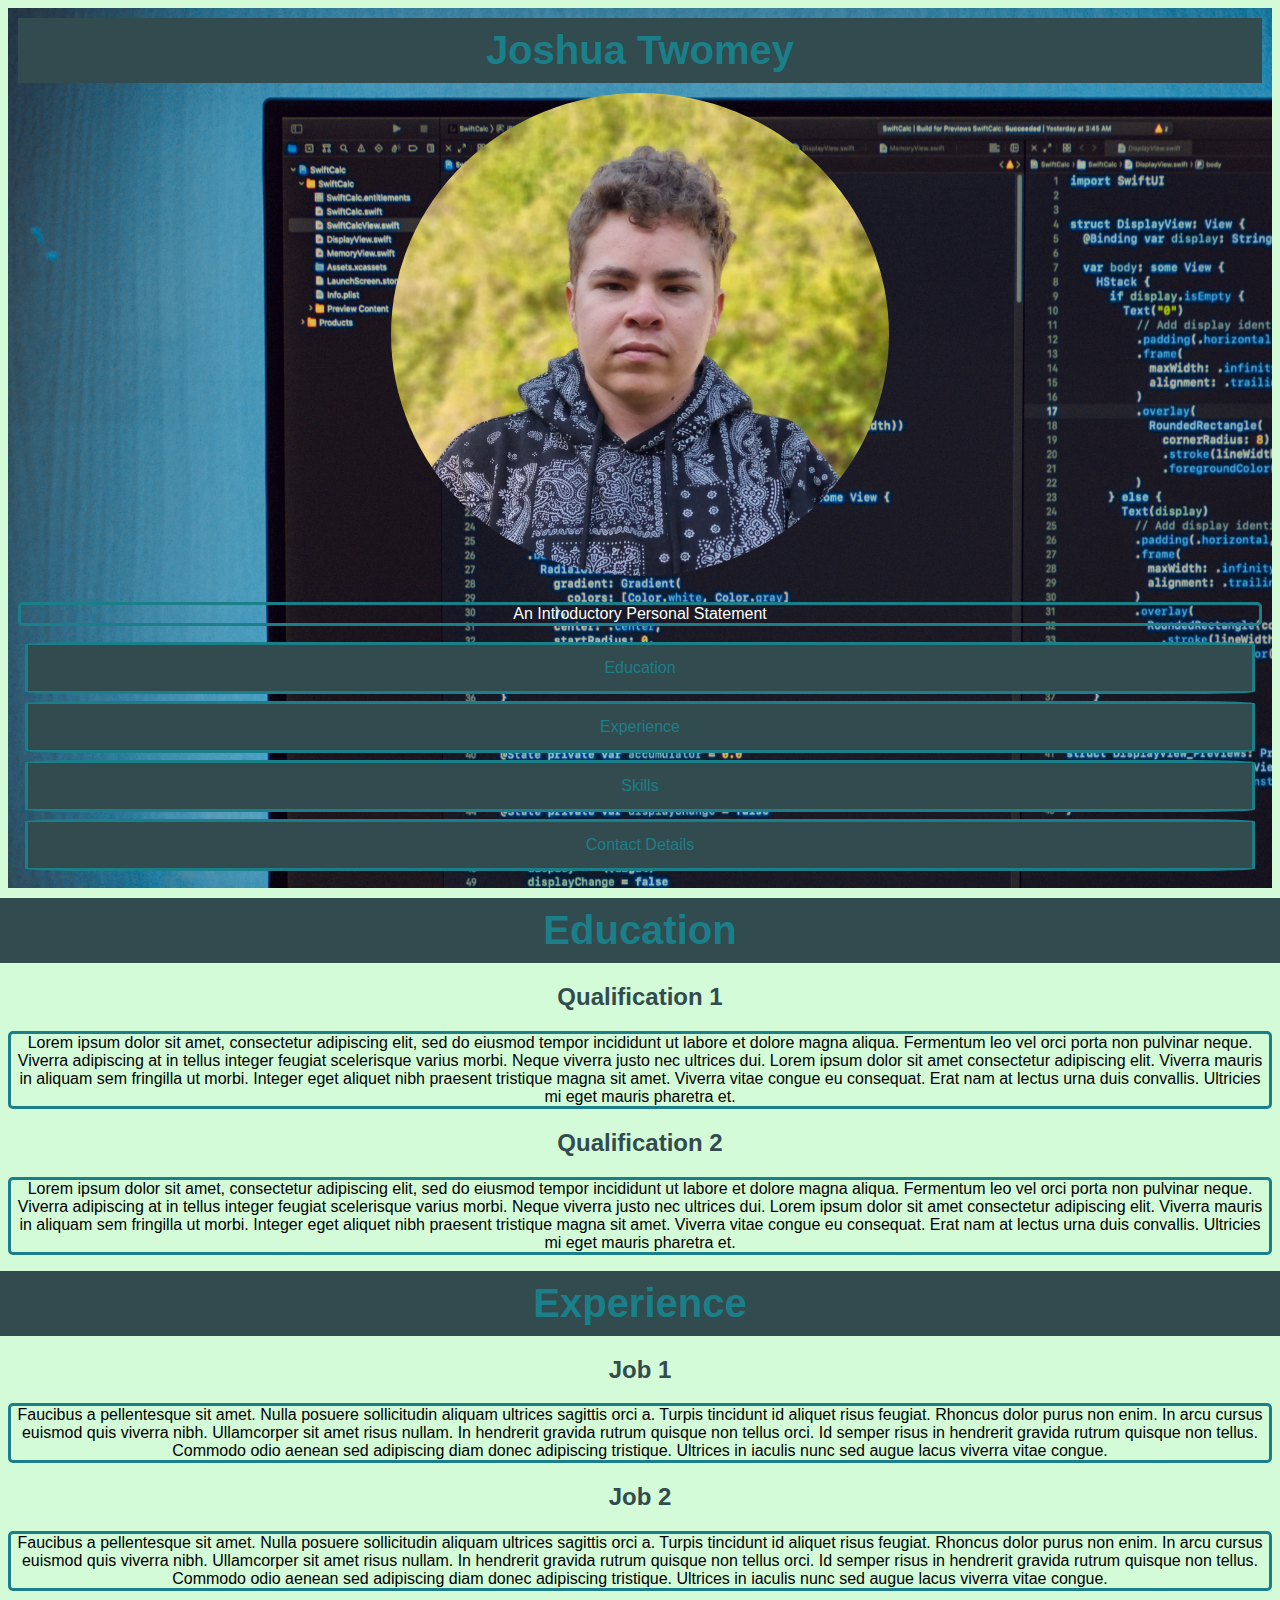
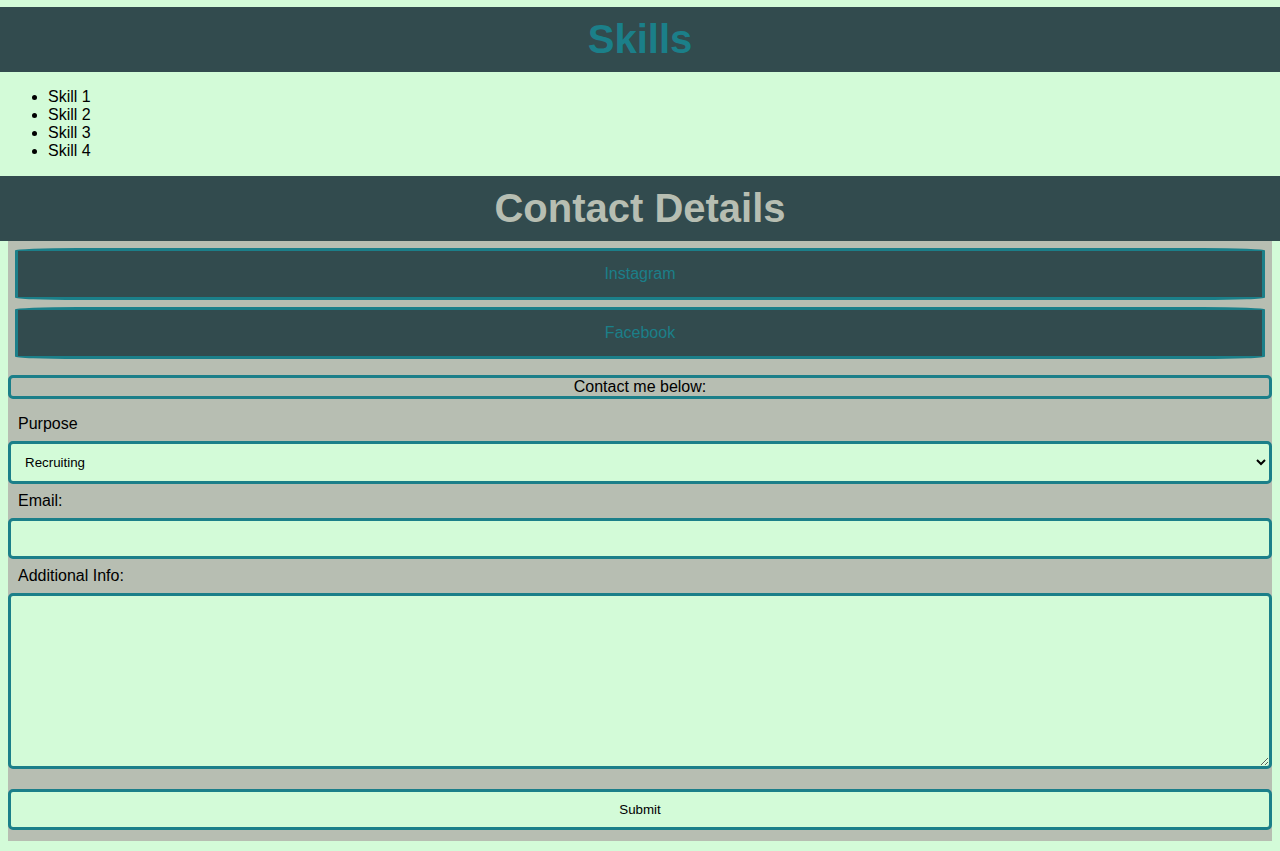
<file: resume7-2.html>
<!DOCTYPE html>
<html>
  <head>
    <meta charset="UTF-8">
    <meta name="viewport" content="width=device-width, initial-scale=1.0">
    <title>Joshua Twomey Digital Resume</title>
    <link rel="icon" type="image/x-icon" href="./images-folder/favicon.ico"> 
    <link rel="stylesheet" href="./Css/stylesheet-resume-7-2.css">
  </head>
  <body>
    <header>
    <h1 id="Name">Joshua Twomey</h1>
    <aside>
      <picture>
          <source media="(max-width: 650px)" srcset="./images-folder/profile-pic-small.jpg">
          <img src="./images-folder/profile-pic.jpg" alt="Josh Photo" class="Test">
      </picture>
    <p id="intro">An Introductory Personal Statement</p>
    <nav>
      <a href="#Education">Education</a>
      <a href="#Experience">Experience</a>
      <a href="#Skills">Skills</a>
      <a href="#ContactDetails">Contact Details</a>
    </nav>
    </aside>
    </header>
    <article>
      <section>
    <h1 id="Education">Education</h1>
    <h2>Qualification 1</h2>
    <p>
      Lorem ipsum dolor sit amet, consectetur adipiscing elit, sed do eiusmod
      tempor incididunt ut labore et dolore magna aliqua. Fermentum leo vel orci
      porta non pulvinar neque. Viverra adipiscing at in tellus integer feugiat
      scelerisque varius morbi. Neque viverra justo nec ultrices dui. Lorem
      ipsum dolor sit amet consectetur adipiscing elit. Viverra mauris in
      aliquam sem fringilla ut morbi. Integer eget aliquet nibh praesent
      tristique magna sit amet. Viverra vitae congue eu consequat. Erat nam at
      lectus urna duis convallis. Ultricies mi eget mauris pharetra et.
    </p>
    <h2>Qualification 2</h2>
    <p>
      Lorem ipsum dolor sit amet, consectetur adipiscing elit, sed do eiusmod
      tempor incididunt ut labore et dolore magna aliqua. Fermentum leo vel orci
      porta non pulvinar neque. Viverra adipiscing at in tellus integer feugiat
      scelerisque varius morbi. Neque viverra justo nec ultrices dui. Lorem
      ipsum dolor sit amet consectetur adipiscing elit. Viverra mauris in
      aliquam sem fringilla ut morbi. Integer eget aliquet nibh praesent
      tristique magna sit amet. Viverra vitae congue eu consequat. Erat nam at
      lectus urna duis convallis. Ultricies mi eget mauris pharetra et.
    </p>
    </section>
    <section>
    <h1 id="Experience">Experience</h1>
    <h2>Job 1</h2>
    <p>
      Faucibus a pellentesque sit amet. Nulla posuere sollicitudin aliquam
      ultrices sagittis orci a. Turpis tincidunt id aliquet risus feugiat.
      Rhoncus dolor purus non enim. In arcu cursus euismod quis viverra nibh.
      Ullamcorper sit amet risus nullam. In hendrerit gravida rutrum quisque non
      tellus orci. Id semper risus in hendrerit gravida rutrum quisque non
      tellus. Commodo odio aenean sed adipiscing diam donec adipiscing
      tristique. Ultrices in iaculis nunc sed augue lacus viverra vitae congue.
    </p>
    <h2>Job 2</h2>
    <p>
      Faucibus a pellentesque sit amet. Nulla posuere sollicitudin aliquam
      ultrices sagittis orci a. Turpis tincidunt id aliquet risus feugiat.
      Rhoncus dolor purus non enim. In arcu cursus euismod quis viverra nibh.
      Ullamcorper sit amet risus nullam. In hendrerit gravida rutrum quisque non
      tellus orci. Id semper risus in hendrerit gravida rutrum quisque non
      tellus. Commodo odio aenean sed adipiscing diam donec adipiscing
      tristique. Ultrices in iaculis nunc sed augue lacus viverra vitae congue.
    </p>
    </section>
    <section>
    <h1 id="Skills">Skills</h1>
    <ul>
      <li>Skill 1</li>
      <li>Skill 2</li>
      <li>Skill 3</li>
      <li>Skill 4</li>
    </ul>
    </section>
    </article>
    <footer>
    <h1 id="ContactDetails">Contact Details</h1>
      <a href="https://www.instagram.com/" target="_blank">Instagram</a>
      <a href="https://www.facebook.com/" target="_blank">Facebook</a>
      <form action="https://formsubmit.co/joshtwomey.02@gmail.com" method="POST">
        <p>Contact me below:</p>
        <label for="Reason">Purpose</label>
        <select name="Reason" required>
          <option value="Recruiting">Recruiting</option>
        </select>
        <label for="email">Email:</label>
        <input type="email" name="email" required>
        <label for="Additional">Additional Info:</label>
        <textarea name="Additional" cols="30" rows="10"></textarea>
        <input type="submit">
      </form>
    </footer>
  </body>
</html>
</file>
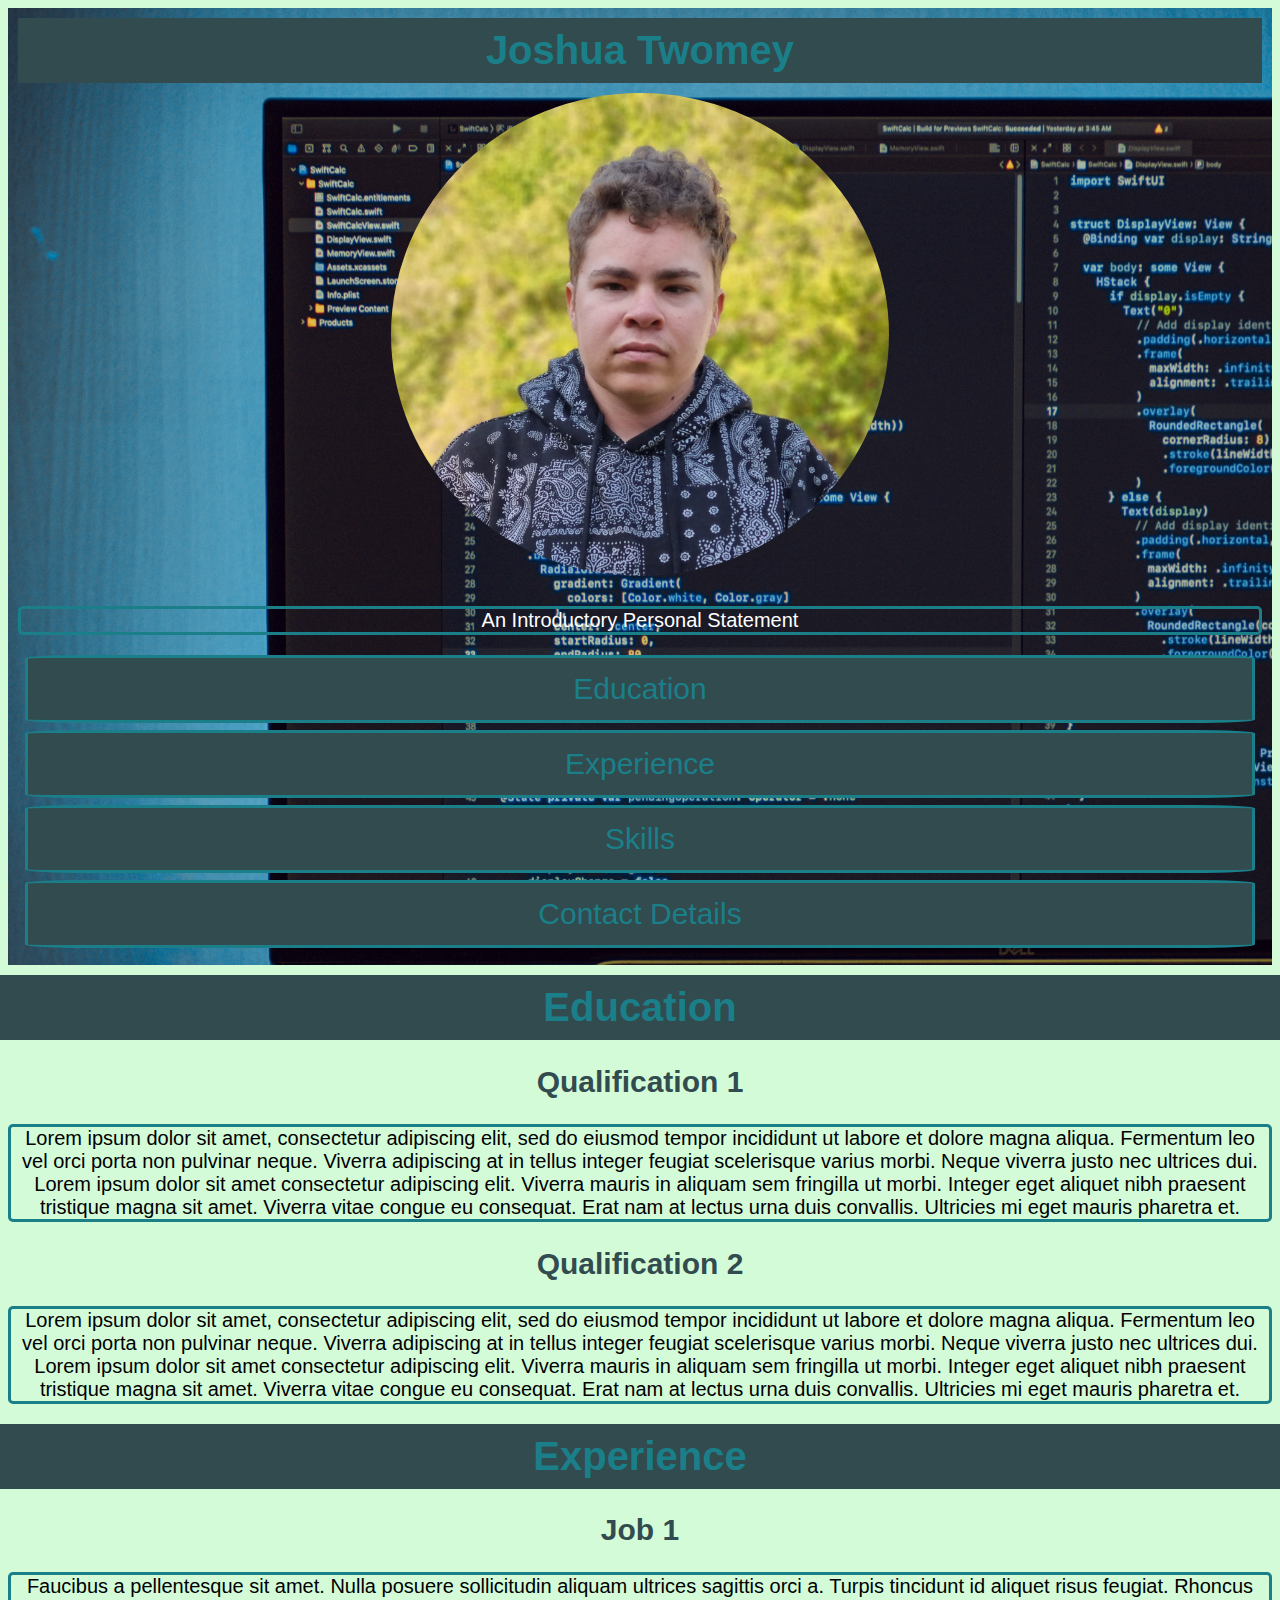
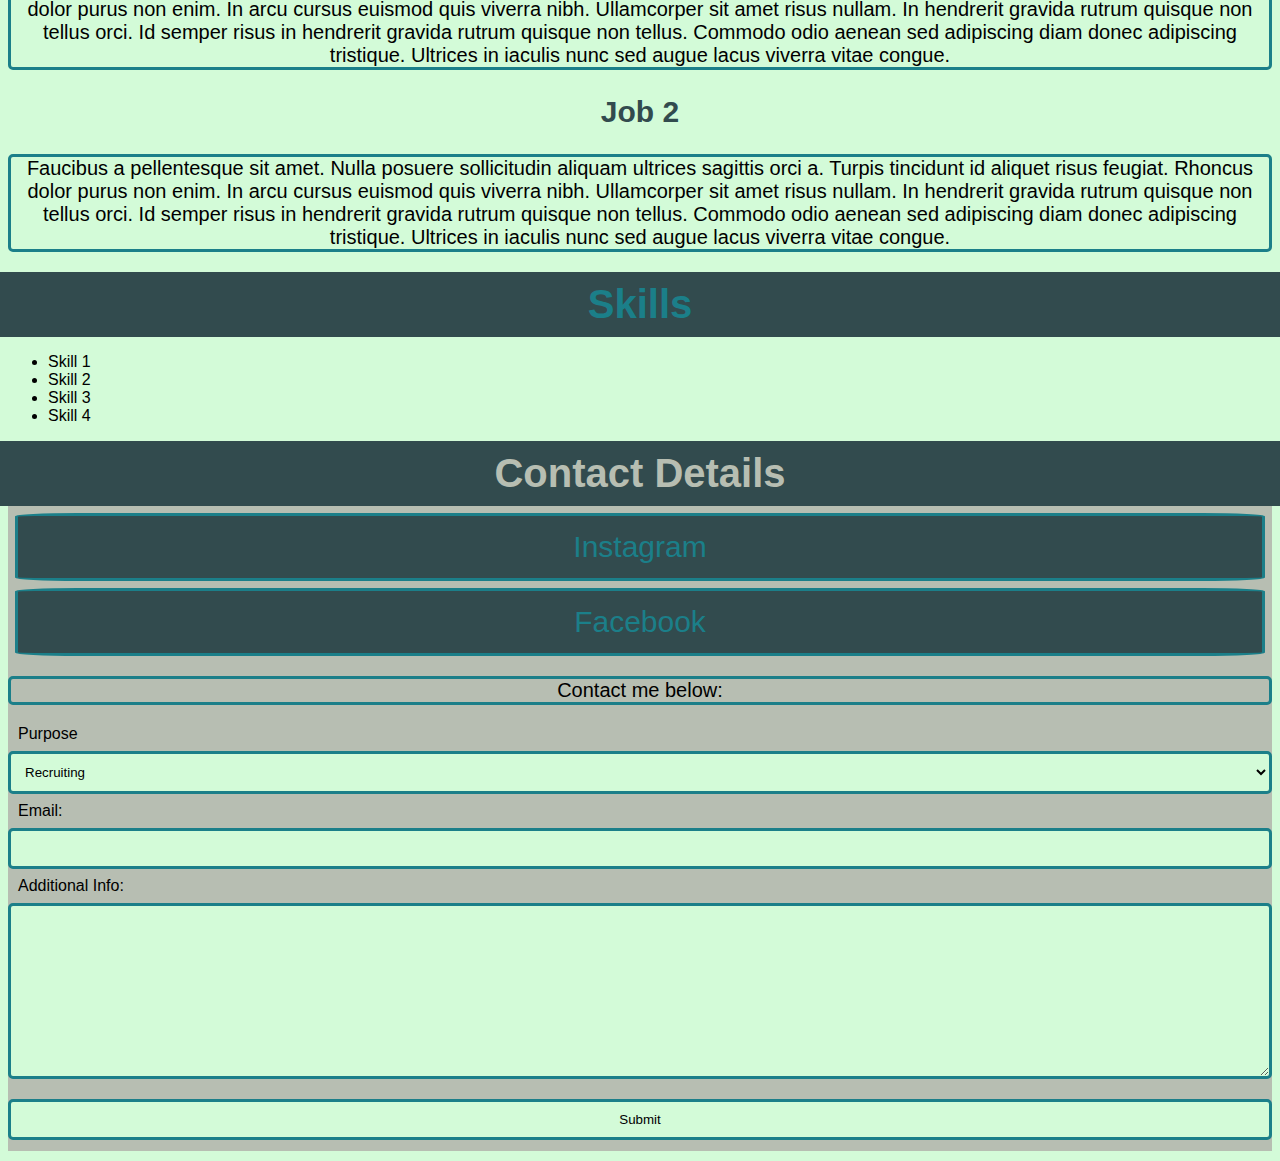
<file: resume8.html>
<!DOCTYPE html>
<html>
  <head>
    <meta charset="UTF-8" />
    <meta name="viewport" content="width=device-width, initial-scale=1.0" />
    <title>Joshua Twomey Digital Resume</title>
    <link rel="icon" type="image/x-icon" href="./images-folder/favicon.ico" />
    <link rel="stylesheet" href="./Css/stylesheet-resume-8.css" />
  </head>
  <body>
    <header>
      <h1 id="Name">Joshua Twomey</h1>
      <aside>
        <img
          src="./images-folder/profile-pic.jpg"
          alt="Josh Photo"
          class="Test"
        />
        <p id="intro">An Introductory Personal Statement</p>
        <nav>
          <a href="#Education">Education</a>
          <a href="#Experience">Experience</a>
          <a href="#Skills">Skills</a>
          <a href="#ContactDetails">Contact Details</a>
        </nav>
      </aside>
    </header>
    <article>
      <section>
        <h1 id="Education">Education</h1>
        <h2>Qualification 1</h2>
        <p>
          Lorem ipsum dolor sit amet, consectetur adipiscing elit, sed do
          eiusmod tempor incididunt ut labore et dolore magna aliqua. Fermentum
          leo vel orci porta non pulvinar neque. Viverra adipiscing at in tellus
          integer feugiat scelerisque varius morbi. Neque viverra justo nec
          ultrices dui. Lorem ipsum dolor sit amet consectetur adipiscing elit.
          Viverra mauris in aliquam sem fringilla ut morbi. Integer eget aliquet
          nibh praesent tristique magna sit amet. Viverra vitae congue eu
          consequat. Erat nam at lectus urna duis convallis. Ultricies mi eget
          mauris pharetra et.
        </p>
        <h2>Qualification 2</h2>
        <p>
          Lorem ipsum dolor sit amet, consectetur adipiscing elit, sed do
          eiusmod tempor incididunt ut labore et dolore magna aliqua. Fermentum
          leo vel orci porta non pulvinar neque. Viverra adipiscing at in tellus
          integer feugiat scelerisque varius morbi. Neque viverra justo nec
          ultrices dui. Lorem ipsum dolor sit amet consectetur adipiscing elit.
          Viverra mauris in aliquam sem fringilla ut morbi. Integer eget aliquet
          nibh praesent tristique magna sit amet. Viverra vitae congue eu
          consequat. Erat nam at lectus urna duis convallis. Ultricies mi eget
          mauris pharetra et.
        </p>
      </section>
      <section>
        <h1 id="Experience">Experience</h1>
        <h2>Job 1</h2>
        <p>
          Faucibus a pellentesque sit amet. Nulla posuere sollicitudin aliquam
          ultrices sagittis orci a. Turpis tincidunt id aliquet risus feugiat.
          Rhoncus dolor purus non enim. In arcu cursus euismod quis viverra
          nibh. Ullamcorper sit amet risus nullam. In hendrerit gravida rutrum
          quisque non tellus orci. Id semper risus in hendrerit gravida rutrum
          quisque non tellus. Commodo odio aenean sed adipiscing diam donec
          adipiscing tristique. Ultrices in iaculis nunc sed augue lacus viverra
          vitae congue.
        </p>
        <h2>Job 2</h2>
        <p>
          Faucibus a pellentesque sit amet. Nulla posuere sollicitudin aliquam
          ultrices sagittis orci a. Turpis tincidunt id aliquet risus feugiat.
          Rhoncus dolor purus non enim. In arcu cursus euismod quis viverra
          nibh. Ullamcorper sit amet risus nullam. In hendrerit gravida rutrum
          quisque non tellus orci. Id semper risus in hendrerit gravida rutrum
          quisque non tellus. Commodo odio aenean sed adipiscing diam donec
          adipiscing tristique. Ultrices in iaculis nunc sed augue lacus viverra
          vitae congue.
        </p>
      </section>
      <section>
        <h1 id="Skills">Skills</h1>
        <ul>
          <li>Skill 1</li>
          <li>Skill 2</li>
          <li>Skill 3</li>
          <li>Skill 4</li>
        </ul>
      </section>
    </article>
    <footer>
      <h1 id="ContactDetails">Contact Details</h1>
      <a href="https://www.instagram.com/" target="_blank">Instagram</a>
      <a href="https://www.facebook.com/" target="_blank">Facebook</a>
      <form
        action="https://formsubmit.co/joshtwomey.02@gmail.com"
        method="POST"
      >
        <p>Contact me below:</p>
        <label for="Reason">Purpose</label>
        <select name="Reason" required>
          <option value="Recruiting">Recruiting</option>
        </select>
        <label for="email">Email:</label>
        <input type="email" name="email" required />
        <label for="Additional">Additional Info:</label>
        <textarea name="Additional" cols="30" rows="10"></textarea>
        <input type="submit" />
      </form>
    </footer>
  </body>
</html>
</file>
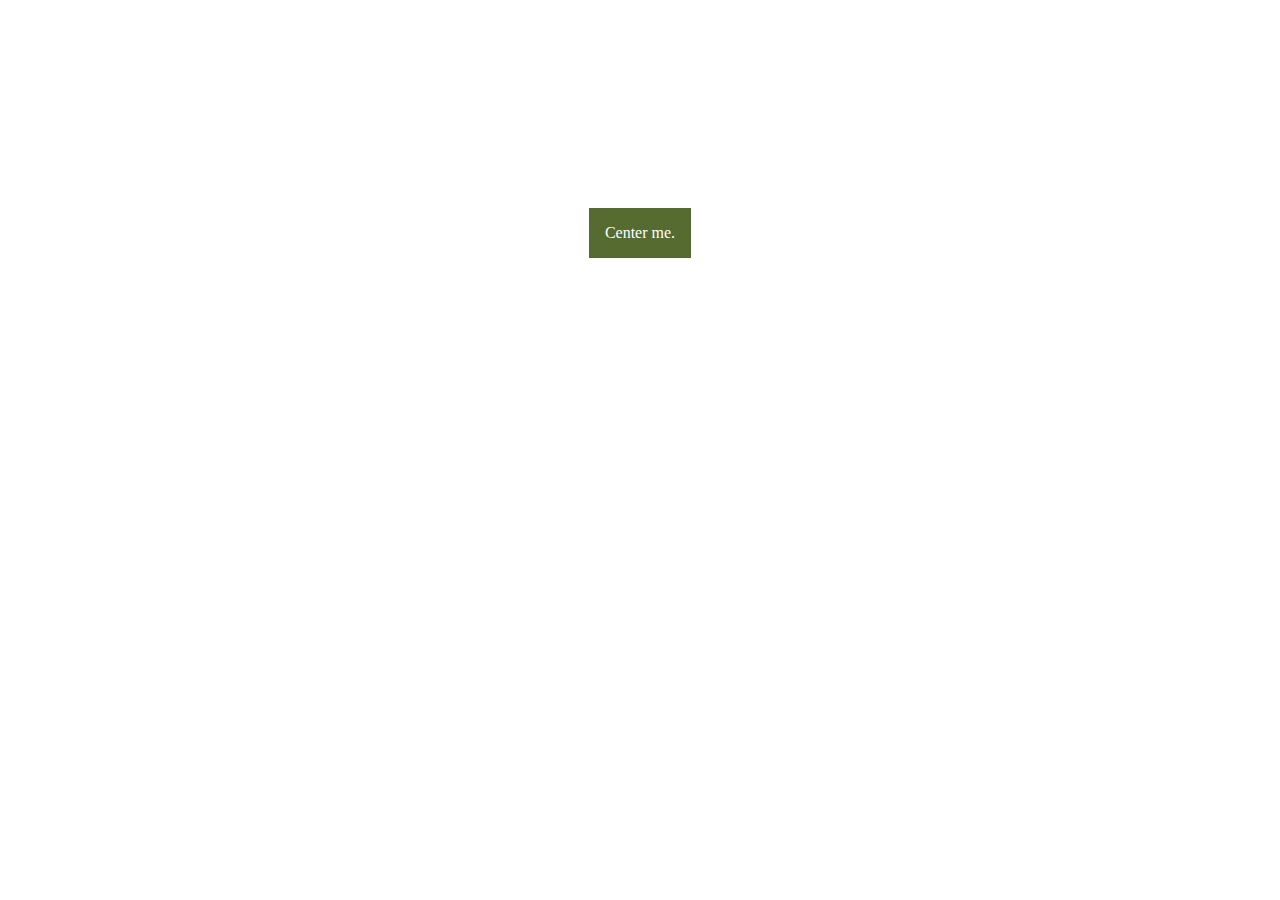
<file: 1-flexbox-challenge/center.html>
<!DOCTYPE html>
<html lang="en">
<head>
    <meta charset="UTF-8">
    <meta http-equiv="X-UA-Compatible" content="IE=edge">
    <meta name="viewport" content="width=device-width, initial-scale=1.0">
    <title>Center</title>
    <link rel="stylesheet" href="./css/center.css">
</head>
<body>
    <div class="parent">
        <div class="child">Center me.</div>
      </div>      
</body>
</html>
</file>
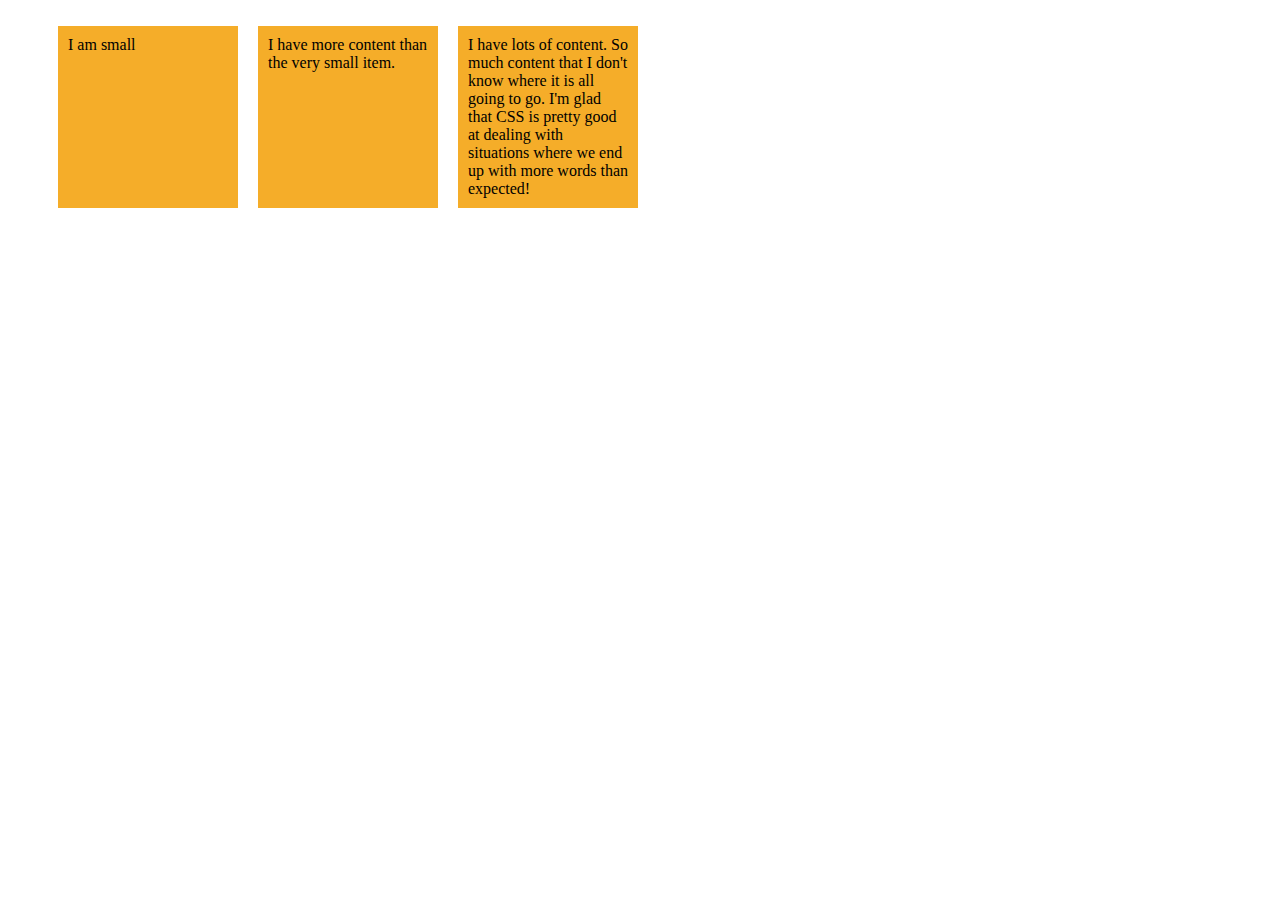
<file: 1-flexbox-challenge/columns.html>
<!DOCTYPE html>
<html lang="en">

<head>
    <meta charset="UTF-8">
    <meta http-equiv="X-UA-Compatible" content="IE=edge">
    <meta name="viewport" content="width=device-width, initial-scale=1.0">
    <title>Columns</title>
    <link rel="stylesheet" href="./css/columns.css">
</head>

<body>
    <ul>
        <li>I am small</li>
        <li>I have more content than the very small item.</li>
        <li>I have lots of content. So much content that I don't know where it is all going to go. I'm glad that CSS is
            pretty good at dealing with situations where we end up with more words than expected!</li>
    </ul>
</body>

</html>
</file>
<file: itw-13-grid-challenge-template-main/css/style.css>
body, html {
    margin: 0;
    font-family: Arial, Helvetica, sans-serif;
}

#header {
    position: sticky;
    top: 0;
    background-color: black;
    color:white;
}

/* ===== Aside ====== */

aside {
    background-color: rgb(241, 241, 241);
    padding: 1rem;
}

/* ===== logo and title ===== */

.logo-section {
    display: grid;
    grid-template-columns: 1fr 2fr;
}

h1 {
    margin: 0;
}

/* ===== nav ====== */

header {
    display: grid;
    grid-template-columns: repeat(2, 1fr);
    padding: 0.5rem 0;
}

nav {
    display: grid;
    grid-template-columns: repeat(4, 1fr);
}
.nav-button > button{
    width: 100%;
    height: 100%;
}

/* ====== general ===== */

a {
    text-decoration: none;
    color: black;
}

.section {
    margin-top: 15vh;
}

/* ===== main ====== */

main { 
  display: grid;
  grid-template-areas: 
    "main-content aside";
  grid-template-columns: 80% 20%;
}

.main-content {
    padding: 1.25rem;
    margin-bottom: 2rem;
}


.aside-content {
    position: sticky;
    top: 5rem;
}
.aside-link:hover {
    border-radius: 7px;
    padding: 2px;
    margin-bottom: 5px;
    background-color: rgba(0, 0, 0, 0.795);
    color: whitesmoke;   
}
   

/* ===== Category ===== */

.categories {
    text-align: center;
    display:grid;
    grid-template-columns: 1fr 1fr 1fr;
}

.category {
    padding: 5px;
    background-color: rgb(226, 204, 172);
    margin: 0.25rem;
}
.category:hover {

    background-color: rgb(155, 100, 55);
    color: white;
}

button {
    background-color: rgb(226, 204, 172);
}
button:hover {
    background-color: rgb(155, 100, 55);
    color: white;
}


/* ===== Sponsor ====== */

.sponsors {
    text-align: center;
    display: grid;
    grid-template-columns: 1fr 1fr 1fr 1fr;
}


.sponsors > div {
    background-color: whitesmoke;
    margin: 2rem;
}


/* ===== Footer ====== */

#footer {
    background-color: rgb(31, 31, 31);
    color: white;

    padding: 2rem;
    text-align: center;
    display:grid;
    grid-template-columns: 1fr 1fr;
}

#footer > div {
    margin-bottom: 2rem;
}


/* ===== grid modifiers ===== */

.col-span-2 {
    grid-column: span 2;
}

.row-span-2 {
    grid-row: 1/3;
    grid-column: 3/4;
}
</file>
<file: itw-6-1-css-positioning-challenge-template-main/css/style.css>
/* ---- General ---- */

body {
    background-color: rgb(241, 241, 241);
    font-family: 'Gill Sans', 'Gill Sans MT', Calibri, 'Trebuchet MS', sans-serif;
    margin: 0;
}

/* ---- Back to top ---- */

#back-to-top > button{
    background-color: rgb(198, 156, 78);
    border-radius: 50%;
    border: solid 1px rgb(198, 156, 78);
    width: 50px;
    height: 50px;
}
#back-to-top:hover > button {
    border: solid 1px rgb(198, 156, 78);
    background-color: white;
    
}
#back-to-top > button {
    text-decoration: none;
    color: whitesmoke;
}
#back-to-top:hover > button {
    text-decoration: none;
    color: rgb(198, 156, 78);
}

/* ---- Nav --- */

#navbar {
    background-color: rgb(23, 23, 23);
    color: white;
    text-align: center;
    z-index: 1;
}

.nav-link {
    text-decoration: none;
    color:white;
    margin: 0 4vw;
}

.nav-link:hover {
    color: rgb(219, 191, 63);
    text-decoration: none;
}
button:hover {
    background-color: rgb(219, 191, 63);
    text-decoration: none;
}



/* ---- header ----- */

#top {
    display: flex;
    background-color: rgb(47, 50, 60);
    color: whitesmoke;
    padding: 2rem;
    padding-bottom: 4rem;
    height: 25vh;
}
.header-content {
    padding: 3rem;
}
#header-image {
    border-radius: 10%;
    width: 300px;
    height: 225px;
}

/* ---- Content ----- */

main {
    margin-top: 10rem;
}

.service {
    padding: 2rem;
    display: flex;
    margin: 2rem;
    
}
.service:nth-child(even) {
    background-color: rgb(46, 67, 112);
    color: whitesmoke;
}
.service h3 {
    padding: 1rem;
    padding-right: 3rem;
}

/* ---- About ----- */

#about {
    margin-top: 4rem;
    
}

#about-content {
    padding: 0 15vw;
}

#footer {
    margin-top: 4rem;
    background-color: rgb(23, 23, 23);
    color: whitesmoke;
    text-align: center;
    padding: 2rem;
}
</file>
<file: itw-6-1-css-positioning-challenge-template-main/css/challenge.css>
/* 
    Write CSS here to ensure that the back to top button is fixed to the 
    bottom right hand side of the screen 
*/
#back-to-top { position: fixed;
               bottom: 80px;
               right: 80px;

}

/* Write CSS here to make navbar sticky to the top of the page */
#navbar { position: sticky;
          top: 0;

}

#header {
    position: relative;
}

/* relatively position header image inside header element using CSS here */
#header-image { position: relative;
                top: 80px;

  
}
</file>
<file: Css/stylesheet-resume-4.css>
h1 { color: #1B7F89;
font-size: 40px;
text-align: center;
background-color: #324B4E;}

p {text-align: center;
border: 3px solid #1B7F89;}

h2 { text-align: center;
    color: #324B4E;}

body {background-color: #D3FBD8;}
img {
    display: block;
    margin-left: auto;
    margin-right: auto;
    width: 50%;
}

a {  background-color: #324B4E;
  color: #1B7F89;
  padding: 14px 25px;
  text-align: center;
  text-decoration: none;
  display: inline-block;}

footer {background-color: #b7beb2;}
#ContactDetails {color: #b7beb2;}

body {font-family: 'Gill Sans', 'Gill Sans MT', 'Trebuchet MS', sans-serif;}
</file>
<file: Css/stylesheet-resume-5.css>
h1 { color: #1B7F89;
font-size: 40px;
text-align: center;
background-color: #324B4E;
padding: 10px;
margin: 10px -10px;}

p {text-align: center;
border: 3px solid #1B7F89;
margin: 10px;}

h2 { text-align: center;
    color: #324B4E;}

body {background-color: #D3FBD8;}
img {
    display: block;
    margin-left: auto;
    margin-right: auto;
    width: 50%;
    border-radius: 50%;
}

aside {background-color: #324B4E;
       margin: 0px 0px 10px 0px;
       padding: 10px;
       margin: 0 10px}

a {  background-color: #324B4E;
  color: #1B7F89;
  border: #1B7F89 solid 3px;
  border-radius: 5%;
  padding: 14px 25px;
  margin: 7px;
  text-decoration: none;
  display: flex;
  justify-content: center;
  align-items: center;}

a:hover { color: #324B4E;
          background-color: #1B7F89;}

footer {background-color: #b7beb2;
margin: 10px 10px;
padding: 0px 0px 3px 0px}
#ContactDetails {color: #b7beb2;
  margin: 10px -20px;
}

body {font-family: 'Gill Sans', 'Gill Sans MT', 'Trebuchet MS', sans-serif;}

#Name {color: #1B7F89;
font-size: 40px;
text-align: center;
background-color: #324B4E;
padding: 10px;
margin: 0px 10px;}
</file>
<file: Css/stylesheet-resume-7-1.css>
h1 { color: #1B7F89;
font-size: 40px;
text-align: center;
background-color: #324B4E;
padding: 10px;
margin: 0% -10px;}

p {text-align: center;
border: 3px solid #1B7F89;
border-radius: 5px;}

h2 { text-align: center;
    color: #324B4E;}

body {background-color: #D3FBD8;}
img {
    display: block;
    margin-left: auto;
    margin-right: auto;
    width: 50%;
    border-radius: 50%;
}

aside {background-color: #324B4E;
       margin: 0px 0px 10px 0px;
       padding: 10px}

a {  background-color: #324B4E;
  color: #1B7F89;
  border: #1B7F89 solid 3px;
  border-radius: 5%;
  padding: 14px 25px;
  margin: 7px;
  text-decoration: none;
  display: flex;
  justify-content: center;
  align-items: center;}

a:hover { color: #324B4E;
          background-color: #1B7F89;}

footer {background-color: #b7beb2;
margin: 10px 0;
padding: 0px 0px 3px 0px}
#ContactDetails {color: #b7beb2;}

body {font-family: 'Gill Sans', 'Gill Sans MT', 'Trebuchet MS', sans-serif;}

#Name {color: #1B7F89;
font-size: 40px;
text-align: center;
background-color: #324B4E;
padding: 10px;
margin: 0;}

input {width: 100%;
  padding: 10px 10px;
  margin: 8px 0;
  border-radius: 5px;
  border: #1B7F89 solid 3px;
  background-color: #D3FBD8;
  display: inline-block;
  box-sizing: border-box;
}

select {width: 100%;
  padding: 10px 10px;
  margin: 8px 0;
  border-radius: 5px;
  border: #1B7F89 solid 3px;
  background-color: #D3FBD8;
  display: inline-block;
  box-sizing: border-box;
}

textarea {width: 100%;
  padding: 10px 20px;
  margin: 8px 0;
  border-radius: 5px;
  border: #1B7F89 solid 3px;
  background-color: #D3FBD8;
  display: inline-block;
  box-sizing: border-box;
  }

label {text-align: left;
        padding: 10px -5px 10px 10px;}

input[type=submit]{width: 100%;}


input[type=submit]:hover{background-color: #1B7F89;}

.required {
  color: red;
  font-size: 20px;}

.checkbox {
  vertical-align: bottom;
  position: relative;
  left: -140px;
  top: -25px;
  height: 15px;
  }
</file>
<file: Css/stylesheet-resume-7-2.css>
h1 { color: #1B7F89;
font-size: 40px;
text-align: center;
background-color: #324B4E;
padding: 10px;
margin: 0% -10px;}

p {text-align: center;
border: 3px solid #1B7F89;
border-radius: 5px;}

#intro {color: white;}

h2 { text-align: center;
    color: #324B4E;}

body {background-color: #D3FBD8;}
img {
    display: block;
    margin-left: auto;
    margin-right: auto;
    width: 40%;
    border-radius: 80%;
    padding: 10px;
}

header{background: #324B4E url(../images-folder/background-image.jpg);
       background-size: cover;
       margin: 0px 0px 10px 0px;
       padding: 10px}

a {  background-color: #324B4E;
  color: #1B7F89;
  border: #1B7F89 solid 3px;
  border-radius: 5%;
  padding: 14px 25px;
  margin: 7px;
  text-decoration: none;
  display: flex;
  justify-content: center;
  align-items: center;}

a:hover { color: #324B4E;
          background-color: #1B7F89;}

footer {background-color: #b7beb2;
margin: 10px 0;
padding: 0px 0px 3px 0px}
#ContactDetails {color: #b7beb2;}

body {font-family: 'Gill Sans', 'Gill Sans MT', 'Trebuchet MS', sans-serif;}

#Name {color: #1B7F89;
font-size: 40px;
text-align: center;
background-color: #324B4E;
padding: 10px;
margin: 0;}

input {width: 100%;
  padding: 10px 10px;
  margin: 8px 0;
  border-radius: 5px;
  border: #1B7F89 solid 3px;
  background-color: #D3FBD8;
  display: inline-block;
  box-sizing: border-box;
}

select {width: 100%;
  padding: 10px 10px;
  margin: 8px 0;
  border-radius: 5px;
  border: #1B7F89 solid 3px;
  background-color: #D3FBD8;
  display: inline-block;
  box-sizing: border-box;
}

textarea {width: 100%;
  padding: 10px 20px;
  margin: 8px 0;
  border-radius: 5px;
  border: #1B7F89 solid 3px;
  background-color: #D3FBD8;
  display: inline-block;
  box-sizing: border-box;
  }

label {text-align: left;
        padding: 10px;}

input[type=submit]{width: 100%;}


input[type=submit]:hover{background-color: #1B7F89;}
</file>
<file: Css/stylesheet-resume-8.css>
h1 {
  color: #1b7f89;
  font-size: 40px;
  text-align: center;
  background-color: #324b4e;
  padding: 10px;
  margin: 0% -10px;
}

p {
  text-align: center;
  border: 3px solid #1b7f89;
  border-radius: 5px;
  font-size: 20px;
}

#intro {
  color: white;
}

h2 {
  text-align: center;
  color: #324b4e;
  font-size: 30px;
}

body {
  background-color: #d3fbd8;
}
img {
  display: block;
  margin-left: auto;
  margin-right: auto;
  width: 40%;
  border-radius: 80%;
  padding: 10px;
}

header {
  background: #324b4e url(../images-folder/background-image.jpg);
  background-size: cover;
  margin: 0px 0px 10px 0px;
  padding: 10px;
}

a {
  background-color: #324b4e;
  color: #1b7f89;
  border: #1b7f89 solid 3px;
  font-size: 30px;
  border-radius: 5%;
  padding: 14px 25px;
  margin: 7px;
  text-decoration: none;
  display: flex;
  justify-content: center;
  align-items: center;
}

a:hover {
  color: #324b4e;
  background-color: #1b7f89;
}

footer {
  background-color: #b7beb2;
  margin: 10px 0;
  padding: 0px 0px 3px 0px;
}
#ContactDetails {
  color: #b7beb2;
}

body {
  font-family: "Gill Sans", "Gill Sans MT", "Trebuchet MS", sans-serif;
}

#Name {
  color: #1b7f89;
  font-size: 40px;
  text-align: center;
  background-color: #324b4e;
  padding: 10px;
  margin: 0;
}

input {
  width: 100%;
  padding: 10px 10px;
  margin: 8px 0;
  border-radius: 5px;
  border: #1b7f89 solid 3px;
  background-color: #d3fbd8;
  display: inline-block;
  box-sizing: border-box;
}

select {
  width: 100%;
  padding: 10px 10px;
  margin: 8px 0;
  border-radius: 5px;
  border: #1b7f89 solid 3px;
  background-color: #d3fbd8;
  display: inline-block;
  box-sizing: border-box;
}

textarea {
  width: 100%;
  padding: 10px 20px;
  margin: 8px 0;
  border-radius: 5px;
  border: #1b7f89 solid 3px;
  background-color: #d3fbd8;
  display: inline-block;
  box-sizing: border-box;
}

label {
  text-align: left;
  padding: 10px;
}

input[type="submit"] {
  width: 100%;
}

input[type="submit"]:hover {
  background-color: #1b7f89;
}

/* ==============Mobile==============*/
@media only screen and (max-width: 768px) {
  h1 {
    font-size: 25px;
  }

  #Name {
    font-size: 25px;
  }

  h2 {
    font-size: 19px;
  }

  p {font-size: 13px;}

  a {font-size: 19px;}

}

@media only screen and (min-width: 769px) and (max-width:1024px) {
  h1 {
    font-size: 32px;
  }

  #Name {
    font-size: 32px;
  }

  h2 {
    font-size: 24px;
  }

  p {font-size: 16px;}

  a {font-size: 24px;}

}
</file>
<file: 1-flexbox-challenge/css/center.css>
.parent {
    height: 50vh;

    /* add solution here */
    display: flex;
    justify-content: center;
    align-items: center;
}

.child {
    background-color: darkolivegreen;
    color: white;
    padding: 1rem;
}
</file>
<file: 1-flexbox-challenge/css/columns.css>
ul {
    list-style: none;
    width: 75vw;
    
    /* add solution here */
    display: flex;
    
}

li {
    padding: 10px;
    margin: 10px;
    background-color: rgb(245, 173, 41);

    /* add solution here.. */
    justify-content: center;
    align-items: stretch;
    flex-basis: 10rem;
}
</file>
